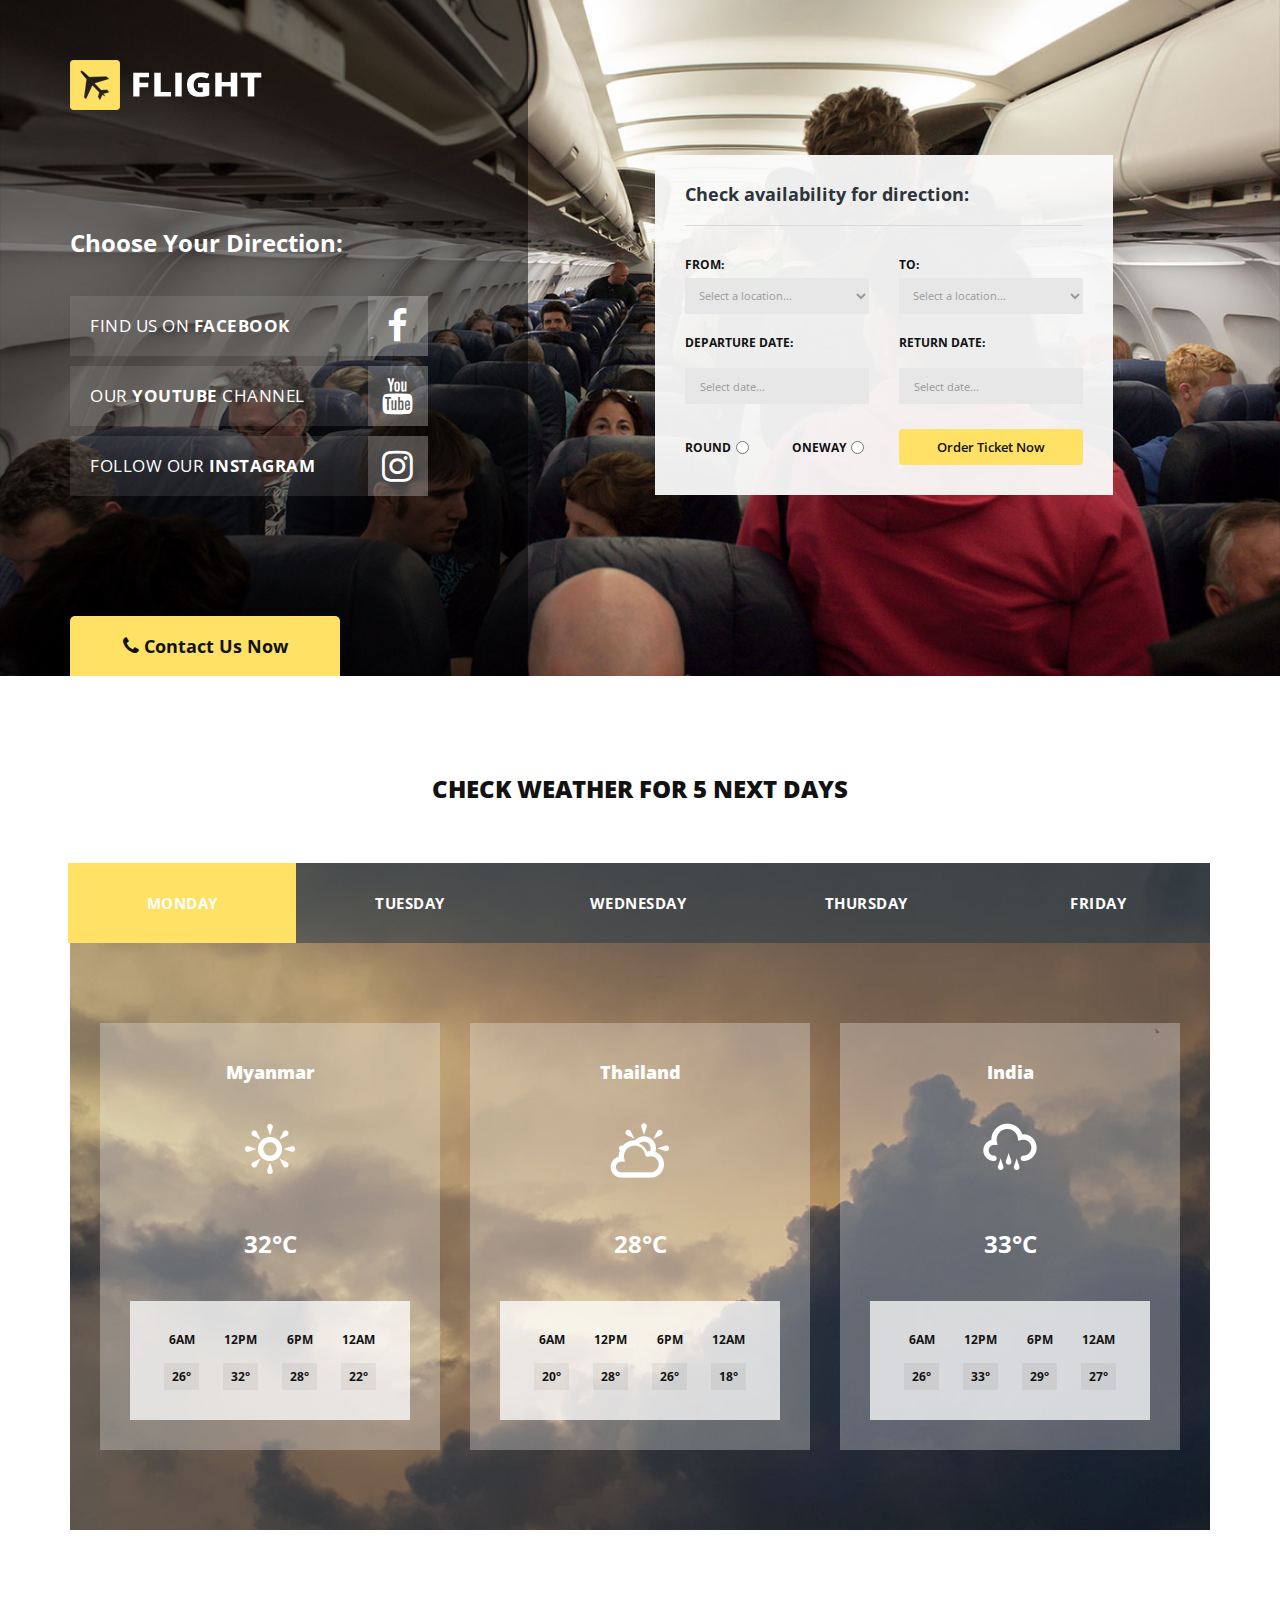
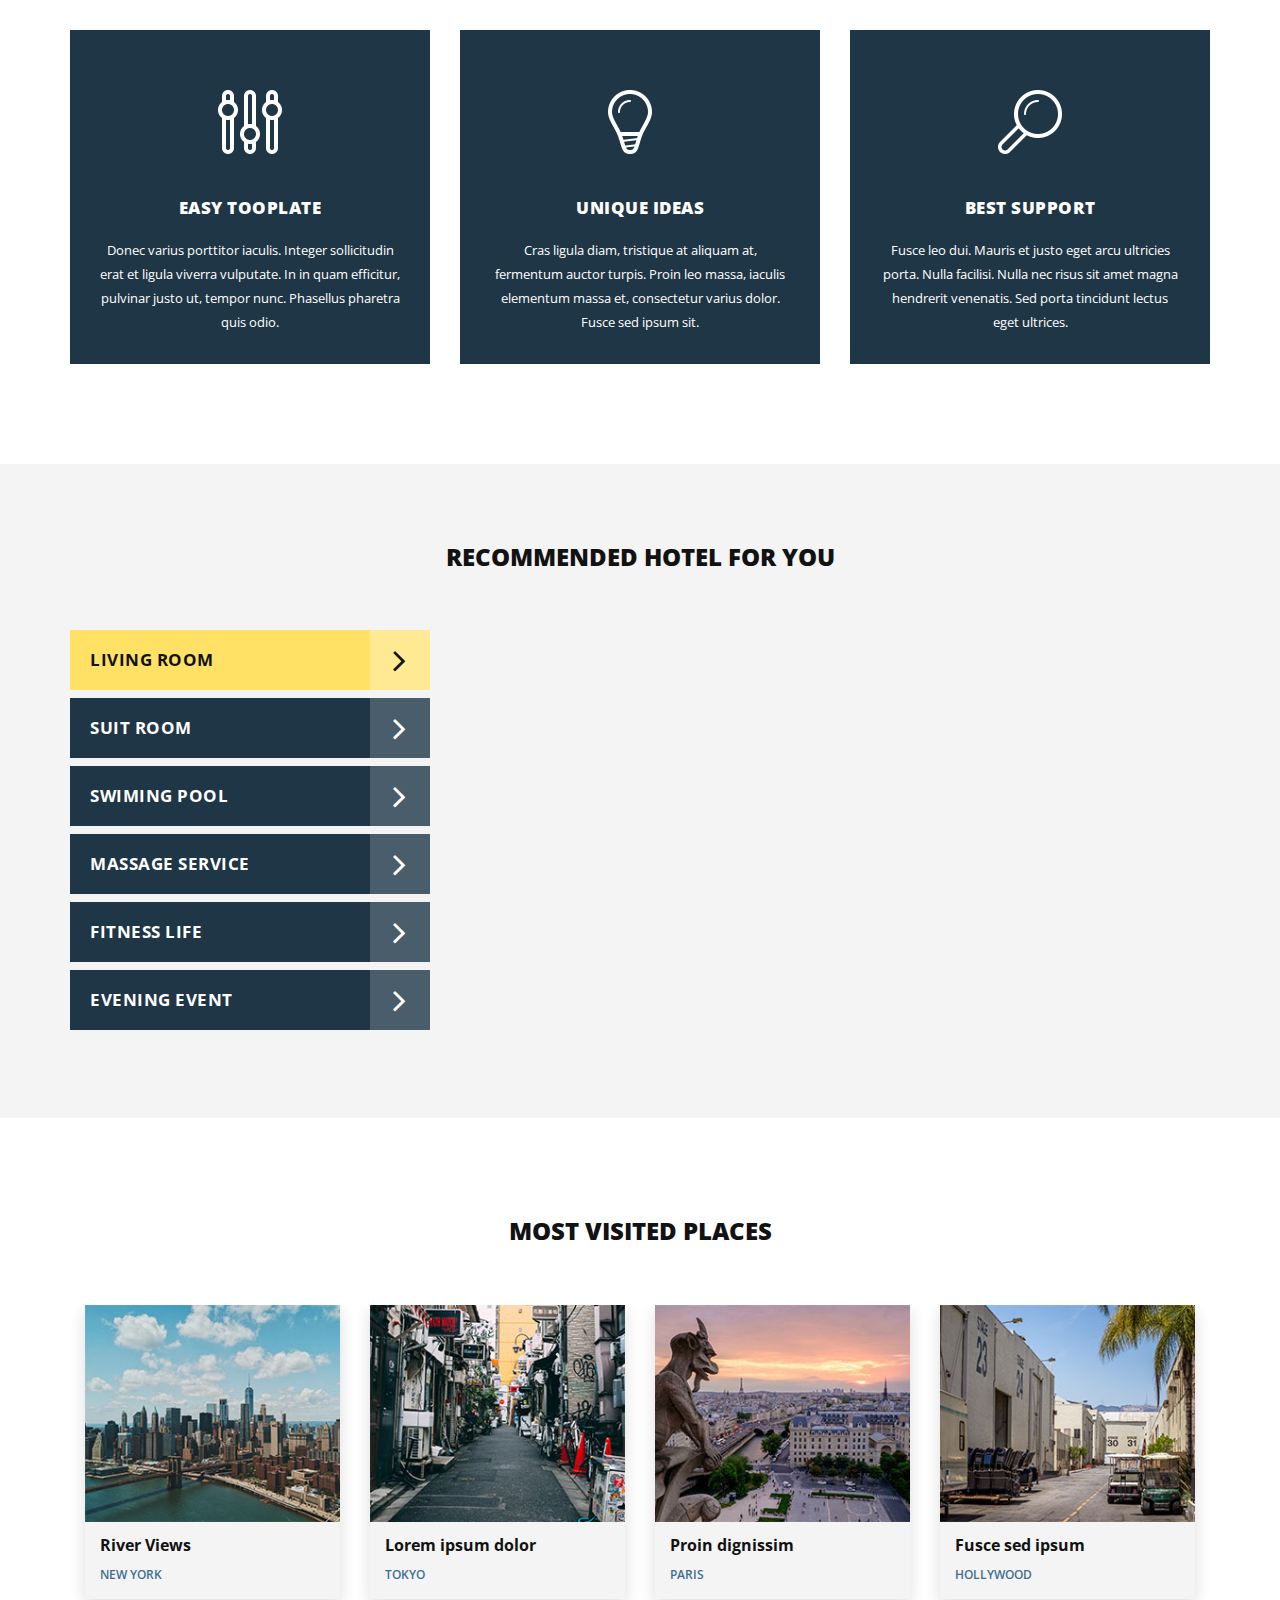
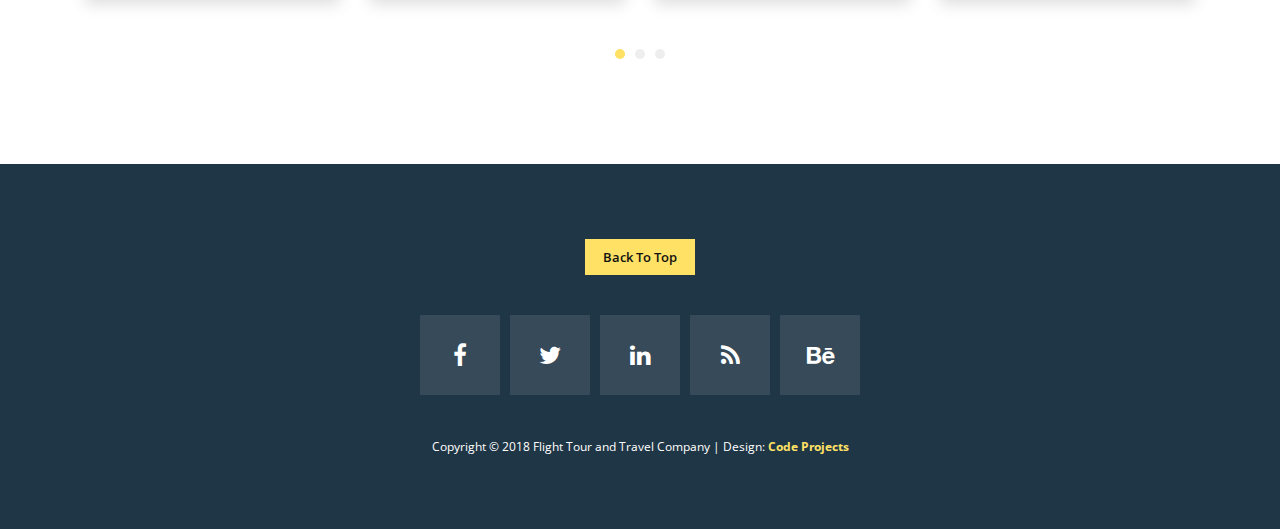
<file: flight/index.html>
<!DOCTYPE html>
<html>
    <head>
        <meta charset="utf-8">
        <meta http-equiv="X-UA-Compatible" content="IE=edge,chrome=1">
<!--

Template 2093 Flight

http://www.tooplate.com/view/2093-flight

-->
    	<title>Flight - Travel and Tour</title>
    
        <meta name="description" content="">
        <meta name="viewport" content="width=device-width, initial-scale=1">
        <link rel="apple-touch-icon" href="apple-touch-icon.png">

        <link rel="stylesheet" href="css/bootstrap.min.css">
        <link rel="stylesheet" href="css/bootstrap-theme.min.css">
        <link rel="stylesheet" href="css/fontAwesome.css">
        <link rel="stylesheet" href="css/hero-slider.css">
        <link rel="stylesheet" href="css/owl-carousel.css">
        <link rel="stylesheet" href="css/datepicker.css">
        <link rel="stylesheet" href="css/tooplate-style.css">

        <link href="https://fonts.googleapis.com/css?family=Open+Sans:300,400,600,700,800" rel="stylesheet">

        <script src="js/vendor/modernizr-2.8.3-respond-1.4.2.min.js"></script>
    </head>

<body>

    
    <section class="banner" id="top">
        <div class="container">
            <div class="row">
                <div class="col-md-5">
                    <div class="left-side">
                        <div class="logo">
                            <img src="img/logo.png" alt="Flight Template">
                        </div>
                        <div class="tabs-content">
                            <h4>Choose Your Direction:</h4>
                            <ul class="social-links">
                                <li><a href="http://facebook.com">Find us on <em>Facebook</em><i class="fa fa-facebook"></i></a></li>
                                <li><a href="http://youtube.com">Our <em>YouTube</em> Channel<i class="fa fa-youtube"></i></a></li>
                                <li><a href="http://instagram.com">Follow our <em>instagram</em><i class="fa fa-instagram"></i></a></li>
                            </ul>
                        </div>
                        <div class="page-direction-button">
                            <a href="contact.html"><i class="fa fa-phone"></i>Contact Us Now</a>
                        </div>
                    </div>
                </div>
                <div class="col-md-5 col-md-offset-1">
                    <section id="first-tab-group" class="tabgroup">
                        <div id="tab1">
                            <div class="submit-form">
                                <h4>Check availability for <em>direction</em>:</h4>
                                <form id="form-submit" action="" method="get">
                                    <div class="row">
                                        <div class="col-md-6">
                                            <fieldset>
                                                <label for="from">From:</label>
                                                <select required name='from' onchange='this.form.()'>
                                                    <option value="">Select a location...</option>
                                                    <option value="Cambodia">Cambodia</option>
                                                    <option value="Hong Kong">Hong Kong</option>
                                                    <option value="India">India</option>
                                                    <option value="Japan">Japan</option>
                                                    <option value="Korea">Korea</option>
                                                    <option value="Laos">Laos</option>
                                                    <option value="Myanmar">Myanmar</option>
                                                    <option value="Singapore">Singapore</option>
                                                    <option value="Thailand">Thailand</option>
                                                    <option value="Vietnam">Vietnam</option>
                                                </select>
                                            </fieldset>
                                        </div>
                                        <div class="col-md-6">
                                            <fieldset>
                                                <label for="to">To:</label>
                                                <select required name='to' onchange='this.form.()'>
                                                    <option value="">Select a location...</option>
                                                    <option value="Cambodia">Cambodia</option>
                                                    <option value="Hong Kong">Hong Kong</option>
                                                    <option value="India">India</option>
                                                    <option value="Japan">Japan</option>
                                                    <option value="Korea">Korea</option>
                                                    <option value="Laos">Laos</option>
                                                    <option value="Myanmar">Myanmar</option>
                                                    <option value="Singapore">Singapore</option>
                                                    <option value="Thailand">Thailand</option>
                                                    <option value="Vietnam">Vietnam</option>
                                                </select>
                                            </fieldset>
                                        </div>
                                        <div class="col-md-6">
                                            <fieldset>
                                                <label for="departure">Departure date:</label>
                                                <input name="deparure" type="text" class="form-control date" id="deparure" placeholder="Select date..." required="" onchange='this.form.()'>
                                            </fieldset>
                                        </div>
                                        <div class="col-md-6">
                                            <fieldset>
                                                <label for="return">Return date:</label>
                                                <input name="return" type="text" class="form-control date" id="return" placeholder="Select date..." required="" onchange='this.form.()'>
                                            </fieldset>
                                        </div>
                                        <div class="col-md-6">
                                            <div class="radio-select">
                                                <div class="row">
                                                    <div class="col-md-6 col-sm-6 col-xs-6">
                                                        <label for="round">Round</label>
                                                        <input type="radio" name="trip" id="round" value="round" required="required"onchange='this.form.()'>
                                                    </div>
                                                    <div class="col-md-6 col-sm-6 col-xs-6">
                                                        <label for="oneway">Oneway</label>
                                                        <input type="radio" name="trip" id="oneway" value="one-way" required="required"onchange='this.form.()'>
                                                    </div>
                                                </div>
                                            </div>
                                        </div>
                                        <div class="col-md-6">
                                            <fieldset>
                                                <button type="submit" id="form-submit" class="btn">Order Ticket Now</button>
                                            </fieldset>
                                        </div>
                                    </div>
                                </form>
                            </div>
                        </div>
                    </section>
                </div>
            </div>
        </div>
    </section>



    <div class="tabs-content" id="weather">
        <div class="container">
            <div class="row">
                <div class="col-md-12">
                    <div class="section-heading">
                        <h2>Check Weather For 5 NEXT Days</h2>
                    </div>
                </div>
                <div class="wrapper">
                    <div class="col-md-12">
                        <div class="weather-content">
                            <div class="row">
                                <div class="col-md-12">
                                    <ul class="tabs clearfix" data-tabgroup="second-tab-group">
                                        <li><a href="#monday" class="active">Monday</a></li>
                                        <li><a href="#tuesday">Tuesday</a></li>
                                        <li><a href="#wednesday">Wednesday</a></li>
                                        <li><a href="#thursday">Thursday</a></li>
                                        <li><a href="#friday">Friday</a></li>
                                    </ul>    
                                </div>
                                <div class="col-md-12">
                                    <section id="second-tab-group" class="weathergroup">
                                        <div id="monday">
                                            <div class="row">
                                                <div class="col-md-4">
                                                    <div class="weather-item">
                                                        <h6>Myanmar</h6>
                                                        <div class="weather-icon">
                                                            <img src="img/weather-icon-03.png" alt="">
                                                        </div>
                                                        <span>32&deg;C</span>
                                                        <ul class="time-weather">
                                                            <li>6AM <span>26&deg;</span></li>
                                                            <li>12PM <span>32&deg;</span></li>
                                                            <li>6PM <span>28&deg;</span></li>
                                                            <li>12AM <span>22&deg;</span></li>
                                                        </ul>
                                                    </div>
                                                </div>
                                                <div class="col-md-4">
                                                    <div class="weather-item">
                                                        <h6>Thailand</h6>
                                                        <div class="weather-icon">
                                                            <img src="img/weather-icon-02.png" alt="">
                                                        </div>
                                                        <span>28&deg;C</span>
                                                        <ul class="time-weather">
                                                            <li>6AM <span>20&deg;</span></li>
                                                            <li>12PM <span>28&deg;</span></li>
                                                            <li>6PM <span>26&deg;</span></li>
                                                            <li>12AM <span>18&deg;</span></li>
                                                        </ul>
                                                    </div>
                                                </div>
                                                <div class="col-md-4">
                                                    <div class="weather-item">
                                                        <h6>India</h6>
                                                        <div class="weather-icon">
                                                            <img src="img/weather-icon-01.png" alt="">
                                                        </div>
                                                        <span>33&deg;C</span>
                                                        <ul class="time-weather">
                                                            <li>6AM <span>26&deg;</span></li>
                                                            <li>12PM <span>33&deg;</span></li>
                                                            <li>6PM <span>29&deg;</span></li>
                                                            <li>12AM <span>27&deg;</span></li>
                                                        </ul>
                                                    </div>
                                                </div>
                                            </div>
                                        </div>
                                        <div id="tuesday">
                                            <div class="row">
                                                <div class="col-md-4">
                                                    <div class="weather-item">
                                                        <h6>Myanmar</h6>
                                                        <div class="weather-icon">
                                                            <img src="img/weather-icon-02.png" alt="">
                                                        </div>
                                                        <span>28&deg;C</span>
                                                        <ul class="time-weather">
                                                            <li>6AM <span>18&deg;</span></li>
                                                            <li>12PM <span>27&deg;</span></li>
                                                            <li>6PM <span>25&deg;</span></li>
                                                            <li>12AM <span>17&deg;</span></li>
                                                        </ul>
                                                    </div>
                                                </div>
                                                <div class="col-md-4">
                                                    <div class="weather-item">
                                                        <h6>Thailand</h6>
                                                        <div class="weather-icon">
                                                            <img src="img/weather-icon-03.png" alt="">
                                                        </div>
                                                        <span>31&deg;C</span>
                                                        <ul class="time-weather">
                                                            <li>6AM <span>19&deg;</span></li>
                                                            <li>12PM <span>28&deg;</span></li>
                                                            <li>6PM <span>22&deg;</span></li>
                                                            <li>12AM <span>18&deg;</span></li>
                                                        </ul>
                                                    </div>
                                                </div>
                                                <div class="col-md-4">
                                                    <div class="weather-item">
                                                        <h6>India</h6>
                                                        <div class="weather-icon">
                                                            <img src="img/weather-icon-01.png" alt="">
                                                        </div>
                                                        <span>26&deg;C</span>
                                                        <ul class="time-weather">
                                                            <li>6AM <span>19&deg;</span></li>
                                                            <li>12PM <span>26&deg;</span></li>
                                                            <li>6PM <span>22&deg;</span></li>
                                                            <li>12AM <span>20&deg;</span></li>
                                                        </ul>
                                                    </div>
                                                </div>
                                            </div>
                                        </div>
                                        <div id="wednesday">
                                            <div class="row">
                                                <div class="col-md-4">
                                                    <div class="weather-item">
                                                        <h6>Myanmar</h6>
                                                        <div class="weather-icon">
                                                            <img src="img/weather-icon-03.png" alt="">
                                                        </div>
                                                        <span>31&deg;C</span>
                                                        <ul class="time-weather">
                                                            <li>6AM <span>19&deg;</span></li>
                                                            <li>12PM <span>28&deg;</span></li>
                                                            <li>6PM <span>22&deg;</span></li>
                                                            <li>12AM <span>18&deg;</span></li>
                                                        </ul>
                                                    </div>
                                                </div>
                                                <div class="col-md-4">
                                                    <div class="weather-item">
                                                        <h6>Thailand</h6>
                                                        <div class="weather-icon">
                                                            <img src="img/weather-icon-01.png" alt="">
                                                        </div>
                                                        <span>34&deg;C</span>
                                                        <ul class="time-weather">
                                                            <li>6AM <span>28&deg;</span></li>
                                                            <li>12PM <span>34&deg;</span></li>
                                                            <li>6PM <span>30&deg;</span></li>
                                                            <li>12AM <span>29&deg;</span></li>
                                                        </ul>
                                                    </div>
                                                </div>
                                                <div class="col-md-4">
                                                    <div class="weather-item">
                                                        <h6>India</h6>
                                                        <div class="weather-icon">
                                                            <img src="img/weather-icon-02.png" alt="">
                                                        </div>
                                                        <span>28&deg;C</span>
                                                        <ul class="time-weather">
                                                            <li>6AM <span>18&deg;</span></li>
                                                            <li>12PM <span>27&deg;</span></li>
                                                            <li>6PM <span>25&deg;</span></li>
                                                            <li>12AM <span>17&deg;</span></li>
                                                        </ul>
                                                    </div>
                                                </div>
                                            </div>
                                        </div>
                                        <div id="thursday">
                                            <div class="row">
                                                <div class="col-md-4">
                                                    <div class="weather-item">
                                                        <h6>Myanmar</h6>
                                                        <div class="weather-icon">
                                                            <img src="img/weather-icon-01.png" alt="">
                                                        </div>
                                                        <span>27&deg;C</span>
                                                        <ul class="time-weather">
                                                            <li>6AM <span>21&deg;</span></li>
                                                            <li>12PM <span>27&deg;</span></li>
                                                            <li>6PM <span>22&deg;</span></li>
                                                            <li>12AM <span>18&deg;</span></li>
                                                        </ul>
                                                    </div>
                                                </div>
                                                <div class="col-md-4">
                                                    <div class="weather-item">
                                                        <h6>Thailand</h6>
                                                        <div class="weather-icon">
                                                            <img src="img/weather-icon-02.png" alt="">
                                                        </div>
                                                        <span>28&deg;C</span>
                                                        <ul class="time-weather">
                                                            <li>6AM <span>18&deg;</span></li>
                                                            <li>12PM <span>27&deg;</span></li>
                                                            <li>6PM <span>25&deg;</span></li>
                                                            <li>12AM <span>17&deg;</span></li>
                                                        </ul>
                                                    </div>
                                                </div>
                                                <div class="col-md-4">
                                                    <div class="weather-item">
                                                        <h6>India</h6>
                                                        <div class="weather-icon">
                                                            <img src="img/weather-icon-03.png" alt="">
                                                        </div>
                                                        <span>31&deg;C</span>
                                                        <ul class="time-weather">
                                                            <li>6AM <span>19&deg;</span></li>
                                                            <li>12PM <span>28&deg;</span></li>
                                                            <li>6PM <span>22&deg;</span></li>
                                                            <li>12AM <span>18&deg;</span></li>
                                                        </ul>
                                                    </div>
                                                </div>
                                            </div>
                                        </div>
                                        <div id="friday">
                                            <div class="row">
                                                <div class="col-md-4">
                                                    <div class="weather-item">
                                                        <h6>Myanmar</h6>
                                                        <div class="weather-icon">
                                                            <img src="img/weather-icon-03.png" alt="">
                                                        </div>
                                                        <span>33&deg;C</span>
                                                        <ul class="time-weather">
                                                            <li>6AM <span>28&deg;</span></li>
                                                            <li>12PM <span>33&deg;</span></li>
                                                            <li>6PM <span>29&deg;</span></li>
                                                            <li>12AM <span>27&deg;</span></li>
                                                        </ul>
                                                    </div>
                                                </div>
                                                <div class="col-md-4">
                                                    <div class="weather-item">
                                                        <h6>Thailand</h6>
                                                        <div class="weather-icon">
                                                            <img src="img/weather-icon-02.png" alt="">
                                                        </div>
                                                        <span>31&deg;C</span>
                                                        <ul class="time-weather">
                                                            <li>6AM <span>24&deg;</span></li>
                                                            <li>12PM <span>31&deg;</span></li>
                                                            <li>6PM <span>26&deg;</span></li>
                                                            <li>12AM <span>23&deg;</span></li>
                                                        </ul>
                                                    </div>
                                                </div>
                                                <div class="col-md-4">
                                                    <div class="weather-item">
                                                        <h6>India</h6>
                                                        <div class="weather-icon">
                                                            <img src="img/weather-icon-01.png" alt="">
                                                        </div>
                                                        <span>28&deg;C</span>
                                                        <ul class="time-weather">
                                                            <li>6AM <span>24&deg;</span></li>
                                                            <li>12PM <span>28&deg;</span></li>
                                                            <li>6PM <span>26&deg;</span></li>
                                                            <li>12AM <span>22&deg;</span></li>
                                                        </ul>
                                                    </div>
                                                </div>
                                            </div>
                                        </div>
                                    </section>
                                </div>
                            </div>
                        </div>
                    </div>
                </div>
            </div>
        </div>
    </div>


    <section class="services">
        <div class="container">
            <div class="row">
                <div class="col-md-4">
                    <div class="service-item first-service">
                        <div class="service-icon"></div>
                        <h4>Easy Tooplate</h4>
                        <p>Donec varius porttitor iaculis. Integer sollicitudin erat et ligula viverra vulputate. In in quam efficitur, pulvinar justo ut, tempor nunc. Phasellus pharetra quis odio.</p>
                        </a>
                    </div>
                </div>
                <div class="col-md-4">
                    <div class="service-item second-service">
                        <div class="service-icon"></div>
                        <h4>Unique Ideas</h4>
                        <p>Cras ligula diam, tristique at aliquam at, fermentum auctor turpis. Proin leo massa, iaculis elementum massa et, consectetur varius dolor. Fusce sed ipsum sit.</p>
                        </a>
                    </div>
                </div>
                <div class="col-md-4">
                    <div class="service-item third-service">
                        <div class="service-icon"></div>
                        <h4>Best Support</h4>
                        <p>Fusce leo dui. Mauris et justo eget arcu ultricies porta. Nulla facilisi. Nulla nec risus sit amet magna hendrerit venenatis. Sed porta tincidunt lectus eget ultrices.</p>
                        </a>
                    </div>
                </div>
            </div>
        </div>
    </section>


    
    <div class="tabs-content" id="recommended-hotel">
        <div class="container">
            <div class="row">
                <div class="col-md-12">
                    <div class="section-heading">
                        <h2>Recommended Hotel For You</h2>
                    </div>
                </div>
                <div class="wrapper">
                    <div class="col-md-4">
                            <ul class="tabs clearfix" data-tabgroup="third-tab-group">
                                <li><a href="#livingroom" class="active">Living Room <i class="fa fa-angle-right"></i></a></li>
                                <li><a href="#suitroom">Suit Room <i class="fa fa-angle-right"></i></a></li>
                                <li><a href="#swimingpool">Swiming Pool <i class="fa fa-angle-right"></i></a></li>
                                <li><a href="#massage">Massage Service <i class="fa fa-angle-right"></i></a></li>
                                <li><a href="#fitness">Fitness Life <i class="fa fa-angle-right"></i></a></li>
                                <li><a href="#event">Evening Event <i class="fa fa-angle-right"></i></a></li>
                            </ul>
                        </div>
                    </div>
                    <div class="col-md-8">
                        <section id="third-tab-group" class="recommendedgroup">
                            <div id="livingroom">
                                <div class="text-content">
                                    <iframe width="100%" height="400px" src="https://www.youtube.com/embed/rMxTreSFMgE">
                                    </iframe>
                                </div>
                            </div>
                            <div id="suitroom">
                                <div class="row">
                                    <div class="col-md-12">
                                        <div id="owl-suiteroom" class="owl-carousel owl-theme">
                                            <div class="item">
                                                <div class="suiteroom-item">
                                                    <img src="img/suite-02.jpg" alt="">
                                                    <div class="text-content">
                                                        <h4>Clean And Relaxing Room</h4>
                                                        <span>Aurora Resort</span>
                                                    </div>
                                                </div>
                                            </div>
                                            <div class="item">
                                                <div class="suiteroom-item">
                                                    <img src="img/suite-01.jpg" alt="">
                                                    <div class="text-content">
                                                        <h4>Special Suite Room TV</h4>
                                                        <span>Khao Yai Hotel</span>
                                                    </div>
                                                </div>
                                            </div>
                                            <div class="item">
                                                <div class="suiteroom-item">
                                                    <img src="img/suite-03.jpg" alt="">
                                                    <div class="text-content">
                                                        <h4>The Best Sitting</h4>
                                                        <span>Hotel Grand</span>
                                                    </div>
                                                </div>
                                            </div>
                                        </div>
                                    </div>
                                </div>
                            </div>
                            <div id="swimingpool">
                                <img src="img/swiming-pool.jpg" alt="">
                                <div class="row">
                                    <div class="col-md-12">
                                        <div class="text-content">
                                            <h4>Lovely View Swiming Pool For Special Guests</h4>
                                            <span>Victoria Resort and Spa</span>
                                        </div>
                                    </div>
                                </div>
                            </div>
                            <div id="massage">
                                <img src="img/massage-service.jpg" alt="">
                                <div class="row">
                                    <div class="col-md-12">
                                        <div class="text-content">
                                            <h4>Perfect Place For Relaxation</h4>
                                            <span>Napali Beach</span>
                                        </div>
                                    </div>
                                </div>
                            </div>
                            <div id="fitness">
                                <img src="img/fitness-service.jpg" alt="">
                                <div class="row">
                                    <div class="col-md-12">
                                        <div class="text-content">
                                            <h4>Insane Street Workout</h4>
                                            <span>Hua Hin Beach</span>
                                        </div>
                                    </div>
                                </div>
                            </div>
                            <div id="event">
                                <img src="img/evening-event.jpg" alt="">
                                <div class="row">
                                    <div class="col-md-12">
                                        <div class="text-content">
                                            <h4>Finest Winery Night</h4>
                                            <span>Queen Restaurant</span>
                                        </div>
                                    </div>
                                </div>
                            </div>
                        </section>
                    </div>
                </div>
            </div>
        </div>
    </div>




    <section id="most-visited">
        <div class="container">
            <div class="row">
                <div class="col-md-12">
                    <div class="section-heading">
                        <h2>Most Visited Places</h2>
                    </div>
                </div>
                <div class="col-md-12">
                    <div id="owl-mostvisited" class="owl-carousel owl-theme">
                        <div class="item col-md-12">
                            <div class="visited-item">
                                <img src="img/place-01.jpg" alt="">
                                <div class="text-content">
                                    <h4>River Views</h4>
                                    <span>New York</span>
                                </div>
                            </div>
                        </div>
                        <div class="item col-md-12">
                            <div class="visited-item">
                                <img src="img/place-02.jpg" alt="">
                                <div class="text-content">
                                    <h4>Lorem ipsum dolor</h4>
                                    <span>Tokyo</span>
                                </div>
                            </div>
                        </div>
                        <div class="item col-md-12">
                            <div class="visited-item">
                                <img src="img/place-03.jpg" alt="">
                                <div class="text-content">
                                    <h4>Proin dignissim</h4>
                                    <span>Paris</span>
                                </div>
                            </div>
                        </div>
                        <div class="item col-md-12">
                            <div class="visited-item">
                                <img src="img/place-04.jpg" alt="">
                                <div class="text-content">
                                    <h4>Fusce sed ipsum</h4>
                                    <span>Hollywood</span>
                                </div>
                            </div>
                        </div>
                        <div class="item col-md-12">
                            <div class="visited-item">
                                <img src="img/place-02.jpg" alt="">
                                <div class="text-content">
                                    <h4>Vivamus egestas</h4>
                                    <span>Tokyo</span>
                                </div>
                            </div>
                        </div>
                        <div class="item col-md-12">
                            <div class="visited-item">
                                <img src="img/place-01.jpg" alt="">
                                <div class="text-content">
                                    <h4>Aliquam elit metus</h4>
                                    <span>New York</span>
                                </div>
                            </div>
                        </div>
                        <div class="item col-md-12">
                            <div class="visited-item">
                                <img src="img/place-03.jpg" alt="">
                                <div class="text-content">
                                    <h4>Phasellus pharetra</h4>
                                    <span>Paris</span>
                                </div>
                            </div>
                        </div>
                        <div class="item col-md-12">
                            <div class="visited-item">
                                <img src="img/place-04.jpg" alt="">
                                <div class="text-content">
                                    <h4>In in quam efficitur</h4>
                                    <span>Hollywood</span>
                                </div>
                            </div>
                        </div>
                        <div class="item col-md-12">
                            <div class="visited-item">
                                <img src="img/place-01.jpg" alt="">
                                <div class="text-content">
                                    <h4>Sed faucibus odio</h4>
                                    <span>NEW YORK</span>
                                </div>
                            </div>
                        </div>
                        <div class="item col-md-12">
                            <div class="visited-item">
                                <img src="img/place-02.jpg" alt="">
                                <div class="text-content">
                                    <h4>Donec varius porttitor</h4>
                                    <span>Tokyo</span>
                                </div>
                            </div>
                        </div>
                    </div>
                </div>
            </div>
        </div>
    </section>



    <footer>
        <div class="container">
            <div class="row">
                <div class="col-md-12">
                    <div class="primary-button">
                        <a href="#" class="scroll-top">Back To Top</a>
                    </div>
                </div>
                <div class="col-md-12">
                    <ul class="social-icons">
                        <li><a href="https://www.facebook.com/tooplate"><i class="fa fa-facebook"></i></a></li>
                        <li><a href="#"><i class="fa fa-twitter"></i></a></li>
                        <li><a href="#"><i class="fa fa-linkedin"></i></a></li>
                        <li><a href="#"><i class="fa fa-rss"></i></a></li>
                        <li><a href="#"><i class="fa fa-behance"></i></a></li>
                    </ul>
                </div>
                <div class="col-md-12">
                    <p>Copyright &copy; 2018 Flight Tour and Travel Company
                
                | Design: <a href="http://www.code-projects.org" target="_parent"><em>Code Projects</em></a></p>
                </div>
            </div>
        </div>
    </footer>


    


    <script src="//ajax.googleapis.com/ajax/libs/jquery/1.11.2/jquery.min.js"></script>
    <script>window.jQuery || document.write('<script src="js/vendor/jquery-1.11.2.min.js"><\/script>')</script>

    <script src="js/vendor/bootstrap.min.js"></script>
    
    <script src="js/datepicker.js"></script>
    <script src="js/plugins.js"></script>
    <script src="js/main.js"></script>

    <script src="http://ajax.googleapis.com/ajax/libs/jquery/1.10.2/jquery.min.js" type="text/javascript"></script>
    <script type="text/javascript">
    $(document).ready(function() {

        

        // navigation click actions 
        $('.scroll-link').on('click', function(event){
            event.preventDefault();
            var sectionID = $(this).attr("data-id");
            scrollToID('#' + sectionID, 750);
        });
        // scroll to top action
        $('.scroll-top').on('click', function(event) {
            event.preventDefault();
            $('html, body').animate({scrollTop:0}, 'slow');         
        });
        // mobile nav toggle
        $('#nav-toggle').on('click', function (event) {
            event.preventDefault();
            $('#main-nav').toggleClass("open");
        });
    });
    // scroll function
    function scrollToID(id, speed){
        var offSet = 0;
        var targetOffset = $(id).offset().top - offSet;
        var mainNav = $('#main-nav');
        $('html,body').animate({scrollTop:targetOffset}, speed);
        if (mainNav.hasClass("open")) {
            mainNav.css("height", "1px").removeClass("in").addClass("collapse");
            mainNav.removeClass("open");
        }
    }
    if (typeof console === "undefined") {
        console = {
            log: function() { }
        };
    }
    </script>
</body>
</html>
</file>
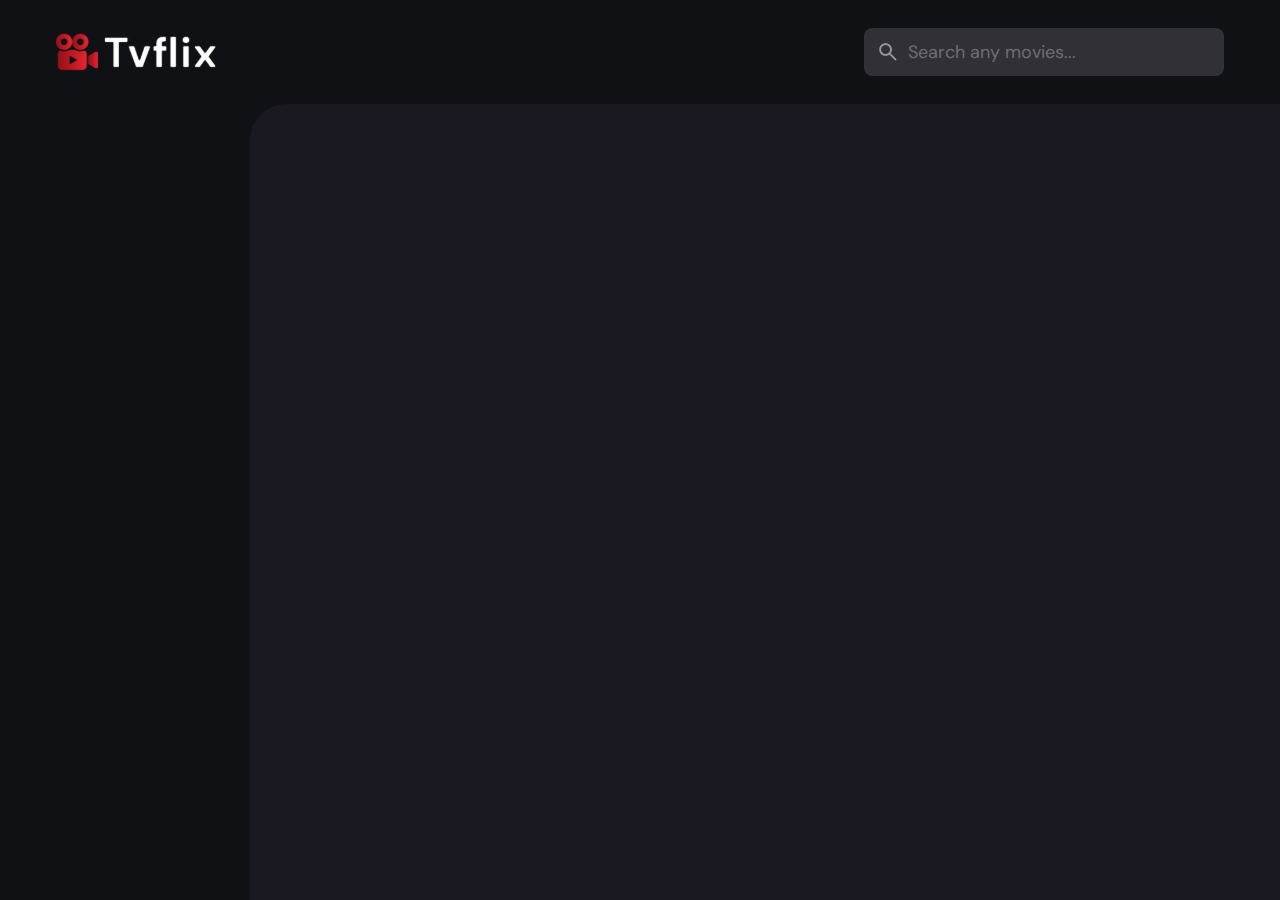
<file: Tvflix/index.html>
<!DOCTYPE html>
<html lang="en">

<head>
  <meta charset="UTF-8">
  <meta http-equiv="X-UA-Compatible" content="IE=edge">
  <meta name="viewport" content="width=device-width, initial-scale=1.0">

  <!-- 
    - primary meta tags
  -->
  <title>WebApi</title>
  <meta name="title" content="Tvflix">
  <meta name="description" content="Tvflix is a popular movie app made by codewithsadee.">

  <!-- 
    - favicon
  -->
  <link rel="shortcut icon" href="./favicon.svg" type="image/svg+xml">

  <!-- 
    - google font link
  -->
  <link rel="preconnect" href="https://fonts.googleapis.com">
  <link rel="preconnect" href="https://fonts.gstatic.com" crossorigin>
  <link href="https://fonts.googleapis.com/css2?family=DM+Sans:wght@400;700&display=swap" rel="stylesheet">

  <!-- 
    - custom css link
  -->
  <link rel="stylesheet" href="./assets/css/style.css">

  <!-- 
    - custom js link
  -->
  <script src="./assets/js/global.js" defer></script>
  <script src="./assets/js/index.js" type="module"></script>

</head>

<body>

  <!-- 
    - #HEADER
  -->

  <header class="header">

    <a href="./index.html" class="logo">
      <img src="./assets/images/logo.svg" width="140" height="32" alt="Tvflix home">
    </a>

    <div class="search-box" search-box>
      <div class="search-wrapper" search-wrapper>
        <input type="text" name="search" aria-label="search movies" placeholder="Search any movies..."
          class="search-field" autocomplete="off" search-field>

        <img src="./assets/images/search.png" width="24" height="24" alt="search" class="leading-icon">
      </div>

      <button class="search-btn" search-toggler>
        <img src="./assets/images/close.png" width="24" height="24" alt="close search box">
      </button>
    </div>

    <button class="search-btn" search-toggler menu-close>
      <img src="./assets/images/search.png" width="24" height="24" alt="open search box">
    </button>

    <button class="menu-btn" menu-btn menu-toggler>
      <img src="./assets/images/menu.png" width="24" height="24" alt="open menu" class="menu">
      <img src="./assets/images/menu-close.png" width="24" height="24" alt="close menu" class="close">
    </button>

  </header>




  <main>
    <!-- 
      - #SIDEBAR
    -->

    <nav class="sidebar" sidebar></nav>
    <div class="overlay" overlay menu-toggler></div>





    <article class="container" page-content></article>
  </main>

</body>

</html>
</file>
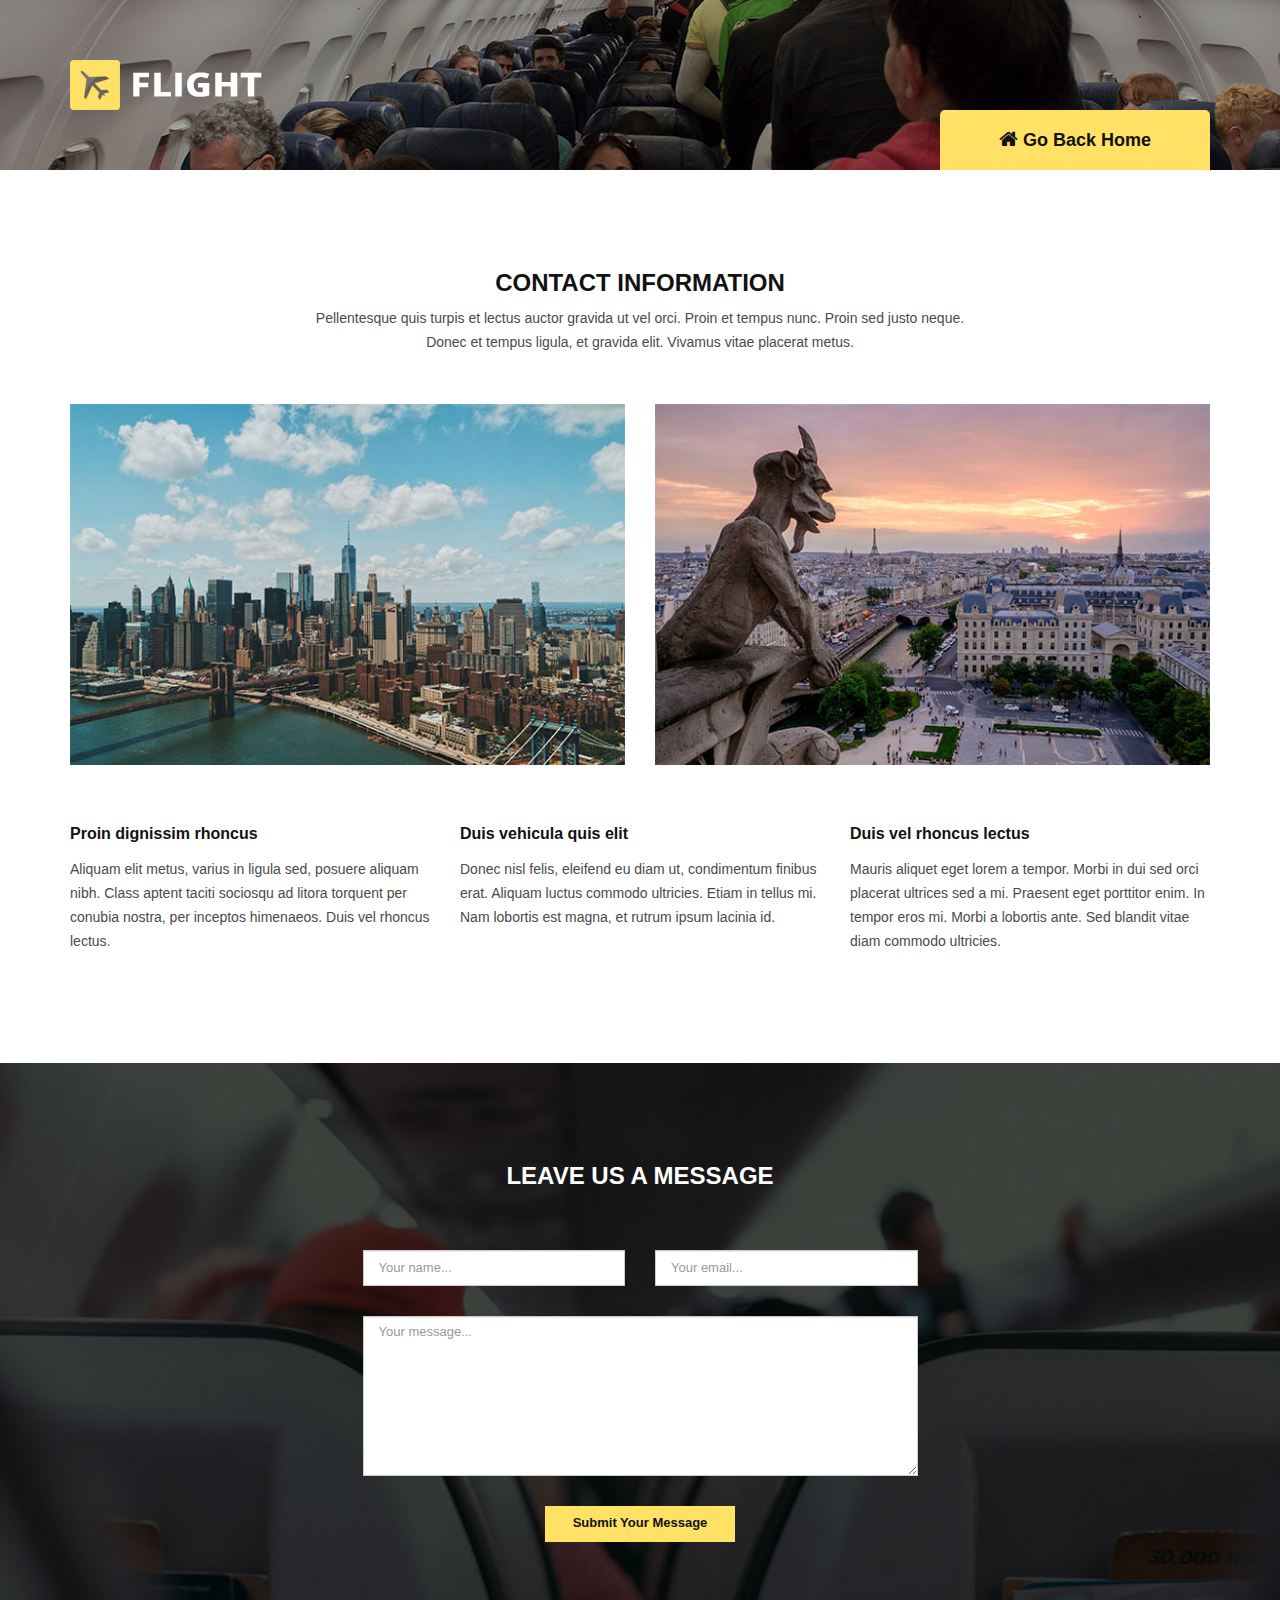
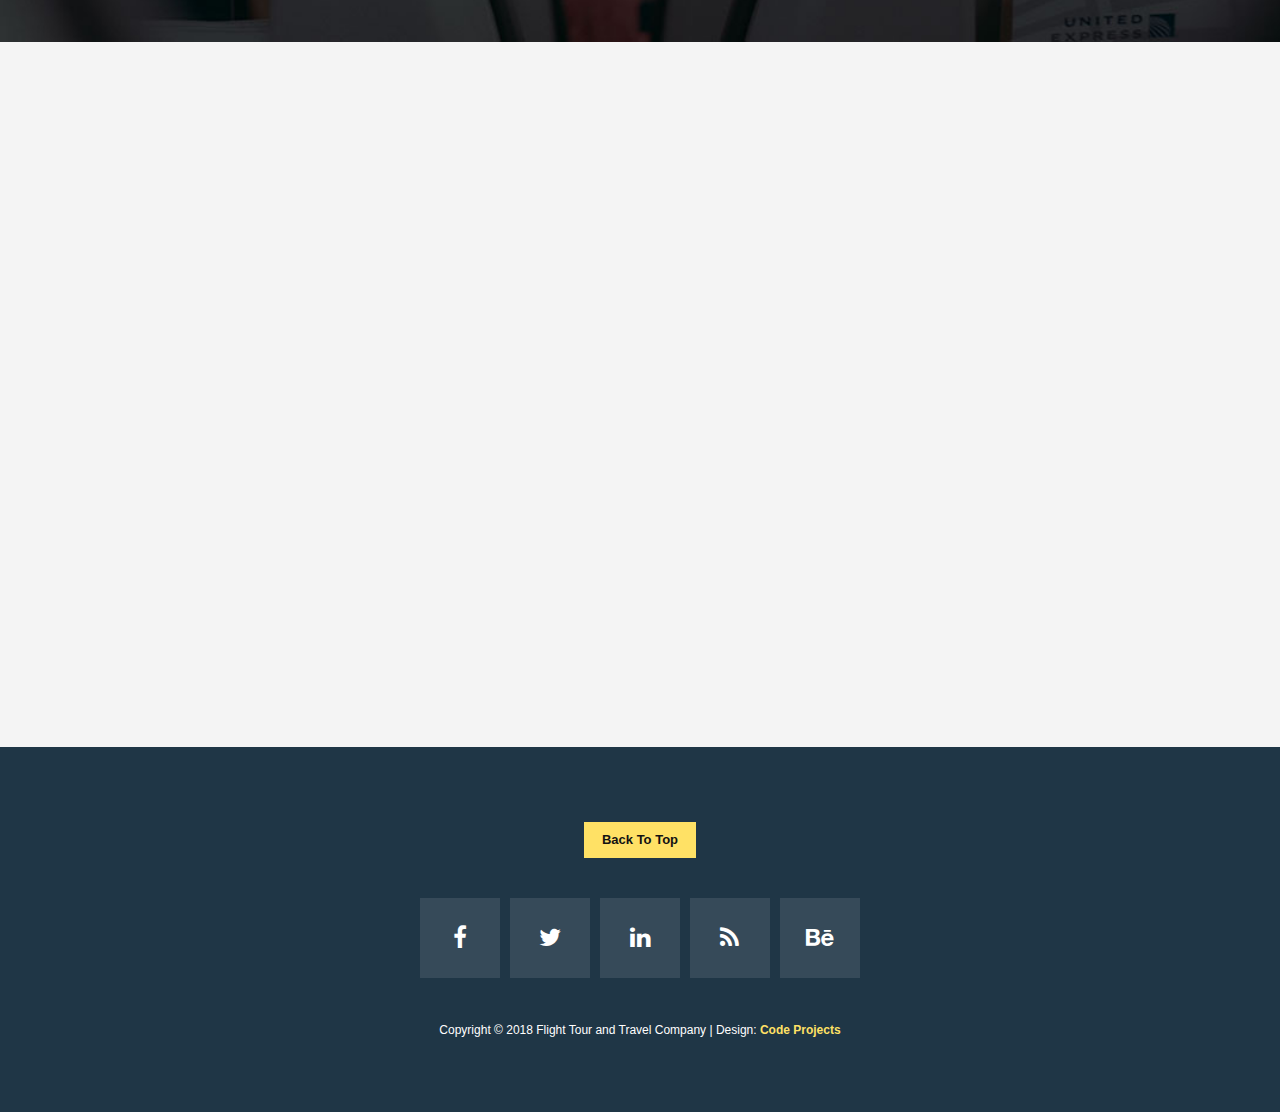
<file: flight/contact.html>
<!DOCTYPE html>
<html>
    <head>
        <meta charset="utf-8">
        <meta http-equiv="X-UA-Compatible" content="IE=edge,chrome=1">
<!--

Template 2093 Flight

http://www.tooplate.com/view/2093-flight

-->
    	<title>Flight - Contact Page</title>
        <meta name="description" content="">
        <meta name="viewport" content="width=device-width, initial-scale=1">
        <link rel="apple-touch-icon" href="apple-touch-icon.png">

        <link rel="stylesheet" href="css/bootstrap.min.css">
        <link rel="stylesheet" href="css/bootstrap-theme.min.css">
        <link rel="stylesheet" href="css/fontAwesome.css">
        <link rel="stylesheet" href="css/hero-slider.css">
        <link rel="stylesheet" href="css/owl-carousel.css">
        <link rel="stylesheet" href="css/tooplate-style.css">

        <link href="https://fonts.googleapis.com/css?family=Spectral:200,200i,300,300i,400,400i,500,500i,600,600i,700,700i,800,800i" rel="stylesheet">
        <link href="https://fonts.googleapis.com/css?family=Roboto:100,300,400,500,700,900" rel="stylesheet">

        <script src="js/vendor/modernizr-2.8.3-respond-1.4.2.min.js"></script>
    </head>

<body>


    <section class="page-heading" id="top">
        <div class="container">
            <div class="row">
                <div class="col-md-6">
                    <div class="logo">
                        <img src="img/logo.png" alt="Flight Template">
                    </div>
                </div>
                <div class="col-md-6">
                    <div class="page-direction-button">
                        <a href="index.html"><i class="fa fa-home"></i>Go Back Home</a>
                    </div>
                </div>
            </div>
        </div>
    </section>



    <section class="contact-us">
        <div class="container">
            <div class="row">
                <div class="col-md-12">
                    <div class="section-heading">
                        <h2>Contact Information</h2>
                        <p> Pellentesque quis turpis et lectus auctor gravida ut vel orci. Proin et tempus nunc. Proin sed justo neque. Donec et tempus ligula, et gravida elit. Vivamus vitae placerat metus.</p>
                    </div>
                </div>
                <div class="col-md-6">
                    <img src="img/contact-01.jpg" alt="">
                </div>
                <div class="col-md-6">
                    <img src="img/contact-02.jpg" alt="">
                </div>
                <div class="col-md-4">
                    <h6>Proin dignissim rhoncus</h6>
                    <p>Aliquam elit metus, varius in ligula sed, posuere aliquam nibh. Class aptent taciti sociosqu ad litora torquent per conubia nostra, per inceptos himenaeos. Duis vel rhoncus lectus.</p>
                </div>
                <div class="col-md-4">
                    <h6>Duis vehicula quis elit</h6>
                    <p>Donec nisl felis, eleifend eu diam ut, condimentum finibus erat. Aliquam luctus commodo ultricies. Etiam in tellus mi. Nam lobortis est magna, et rutrum ipsum lacinia id.</p>
                </div>
                <div class="col-md-4">
                    <h6>Duis vel rhoncus lectus</h6>
                    <p>Mauris aliquet eget lorem a tempor. Morbi in dui sed orci placerat ultrices sed a mi. Praesent eget porttitor enim. In tempor eros mi. Morbi a lobortis ante. Sed blandit vitae diam commodo ultricies.</p>
                </div>
            </div>
        </div>
    </section>



    <section class="contact-form">
        <div class="container">
            <div class="row">
                <div class="col-md-12">
                    <div class="section-heading">
                        <h2>Leave us a message</h2>
                    </div>
                </div>
                <div class="col-md-6 col-md-offset-3">
                    <form id="contact" action="#" method="post">
                        <div class="row">
                            <div class="col-md-6">
                                <fieldset>
                                    <input name="name" type="text" class="form-control" id="name" placeholder="Your name..." required="">
                                </fieldset>
                            </div>
                            <div class="col-md-6">
                                <fieldset>
                                    <input name="email" type="text" class="form-control" id="email" placeholder="Your email..." required="">
                                </fieldset>
                            </div>
                            <div class="col-md-12">
                                <fieldset>
                                    <textarea name="message" rows="6" class="form-control" id="message" placeholder="Your message..." required=""></textarea>
                                </fieldset>
                            </div>
                            <div class="col-md-12">
                                <fieldset>
                                    <button type="submit" id="form-submit" class="btn">Submit Your Message</button>
                                </fieldset>
                            </div>
                        </div>
                    </form>
                </div>
            </div>
        </div>
    </section>



    <section class="map">
        <div class="container">
            <div class="row">
                <div class="col-md-12">
                    <div id="map">
        <!-- How to change your own map point
            1. Go to Google Maps
            2. Click on your location point
            3. Click "Share" and choose "Embed map" tab
            4. Copy only URL and paste it within the src="" field below
        -->
                        <iframe src="https://www.google.com/maps/embed?pb=!1m18!1m12!1m3!1d7895.485196115994!2d103.85995441789784!3d1.2880401763270322!2m3!1f0!2f0!3f0!3m2!1i1024!2i768!4f13.1!3m3!1m2!1s0x0%3A0x7fb4e58ad9cd826e!2sSingapore+Flyer!5e0!3m2!1sen!2sth!4v1505825620371" width="100%" height="500" frameborder="0" style="border:0" allowfullscreen></iframe>
                    </div>
                </div>
            </div>
        </div>
    </section>



    <footer>
        <div class="container">
            <div class="row">
                <div class="col-md-12">
                    <div class="primary-button">
                        <a href="#" class="scroll-top">Back To Top</a>
                    </div>
                </div>
                <div class="col-md-12">
                    <ul class="social-icons">
                        <li><a href="https://www.facebook.com/tooplate"><i class="fa fa-facebook"></i></a></li>
                        <li><a href="#"><i class="fa fa-twitter"></i></a></li>
                        <li><a href="#"><i class="fa fa-linkedin"></i></a></li>
                        <li><a href="#"><i class="fa fa-rss"></i></a></li>
                        <li><a href="#"><i class="fa fa-behance"></i></a></li>
                    </ul>
                </div>
                <div class="col-md-12">
                    <p>Copyright &copy; 2018 Flight Tour and Travel Company
                
                | Design: <a href="http://www.code-projects.org" target="_parent"><em>Code Projects</em></a></p>
                </div>
            </div>
        </div>
    </footer>


    


    <script src="//ajax.googleapis.com/ajax/libs/jquery/1.11.2/jquery.min.js"></script>
    <script>window.jQuery || document.write('<script src="js/vendor/jquery-1.11.2.min.js"><\/script>')</script>

    <script src="js/vendor/bootstrap.min.js"></script>

    <script src="js/plugins.js"></script>
    <script src="js/main.js"></script>

    <script src="http://ajax.googleapis.com/ajax/libs/jquery/1.10.2/jquery.min.js" type="text/javascript"></script>
    <script type="text/javascript">
    $(document).ready(function() {
        // navigation click actions 
        $('.scroll-link').on('click', function(event){
            event.preventDefault();
            var sectionID = $(this).attr("data-id");
            scrollToID('#' + sectionID, 750);
        });
        // scroll to top action
        $('.scroll-top').on('click', function(event) {
            event.preventDefault();
            $('html, body').animate({scrollTop:0}, 'slow');         
        });
        // mobile nav toggle
        $('#nav-toggle').on('click', function (event) {
            event.preventDefault();
            $('#main-nav').toggleClass("open");
        });
    });
    // scroll function
    function scrollToID(id, speed){
        var offSet = 0;
        var targetOffset = $(id).offset().top - offSet;
        var mainNav = $('#main-nav');
        $('html,body').animate({scrollTop:targetOffset}, speed);
        if (mainNav.hasClass("open")) {
            mainNav.css("height", "1px").removeClass("in").addClass("collapse");
            mainNav.removeClass("open");
        }
    }
    if (typeof console === "undefined") {
        console = {
            log: function() { }
        };
    }
    </script>
</body>
</html>
</file>
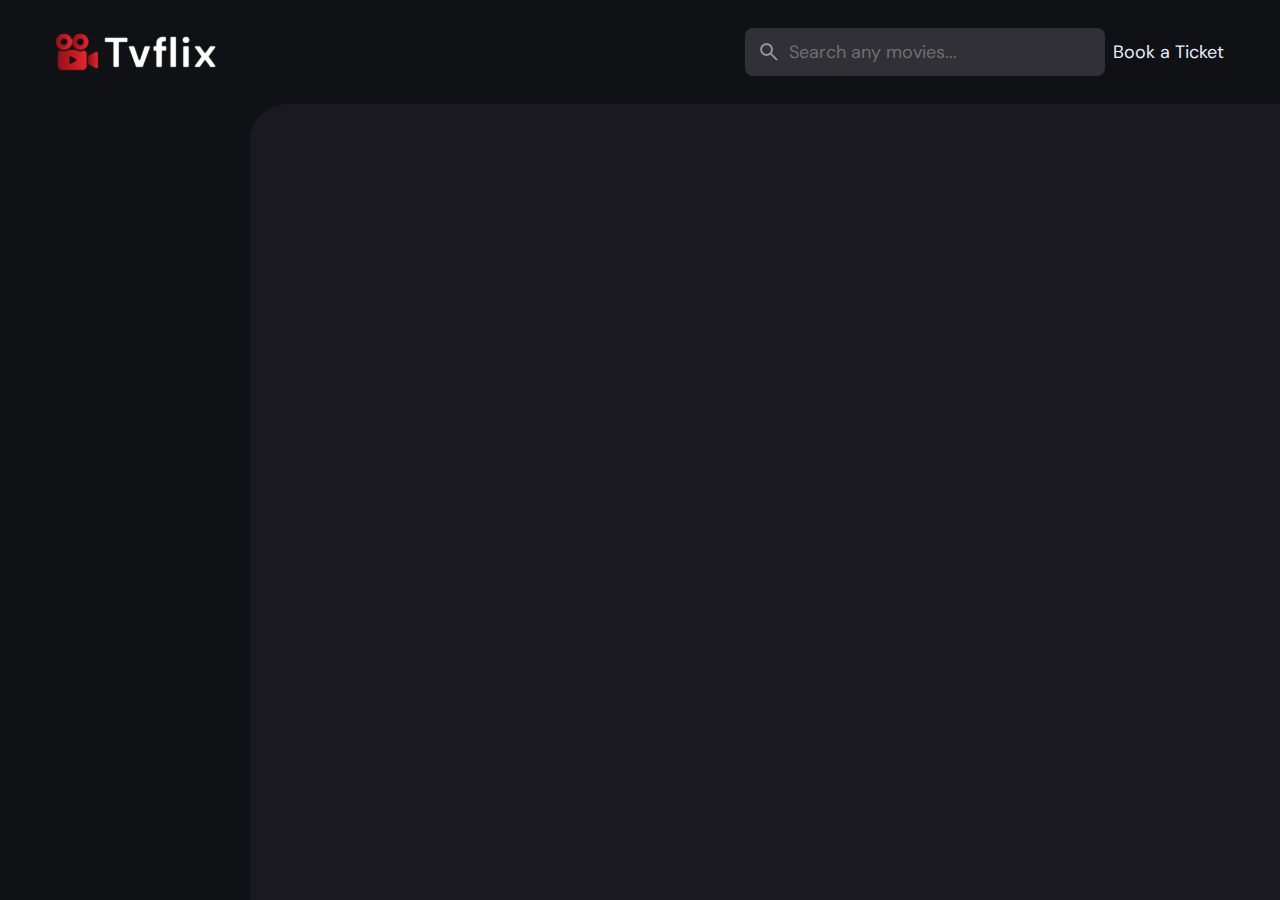
<file: Tvflix/detail.html>
<!DOCTYPE html>
<html lang="en">

<head>
  <meta charset="UTF-8">
  <meta http-equiv="X-UA-Compatible" content="IE=edge">
  <meta name="viewport" content="width=device-width, initial-scale=1.0">

  <!-- 
    - primary meta tags
  -->
  <meta name="description" content="Tvflix is a popular movie app made by codewithsadee.">

  <!-- 
    - favicon
  -->
  <link rel="shortcut icon" href="./favicon.svg" type="image/svg+xml">

  <!-- 
    - google font link
  -->
  <link rel="preconnect" href="https://fonts.googleapis.com">
  <link rel="preconnect" href="https://fonts.gstatic.com" crossorigin>
  <link href="https://fonts.googleapis.com/css2?family=DM+Sans:wght@400;700&display=swap" rel="stylesheet">

  <!-- 
    - custom css link
  -->
  <link rel="stylesheet" href="./assets/css/style.css">

  <!-- 
    - custom js link
  -->
  <script src="./assets/js/global.js" defer></script>
  <script src="./assets/js/detail.js" type="module"></script>
</head>

<body>

  <!-- 
    - #HEADER
  -->

  <header class="header">

    <a href="./index.html" class="logo">
      <img src="./assets/images/logo.svg" width="140" height="32" alt="Tvflix home">
    </a>

    <div class="search-box" search-box>
      <div class="search-wrapper" search-wrapper>
        <input type="text" name="search" aria-label="search movies" placeholder="Search any movies..."
          class="search-field" autocomplete="off" search-field>

        <img src="./assets/images/search.png" width="24" height="24" alt="search" class="leading-icon">
      </div>

      <button class="search-btn" search-toggler>
        <img src="./assets/images/close.png" width="24" height="24" alt="close search box">
      </button>
    </div>

    <button class="search-btn" search-toggler menu-close>
      <img src="./assets/images/search.png" width="24" height="24" alt="open search box">
    </button>

    <button class="menu-btn" menu-btn menu-toggler>
      <img src="./assets/images/menu.png" width="24" height="24" alt="open menu" class="menu">
      <img src="./assets/images/menu-close.png" width="24" height="24" alt="close menu" class="close">
    </button>

    <button id="bookTicketBtn" class="book-ticket-btn">Book a Ticket</button>
  </header>

  <main>
    <!-- 
      - #SIDEBAR
    -->

    <nav class="sidebar" sidebar></nav>
    <div class="overlay" overlay menu-toggler></div>

    <article class="container" page-content></article>
  </main>

</body>

</html>
</file>
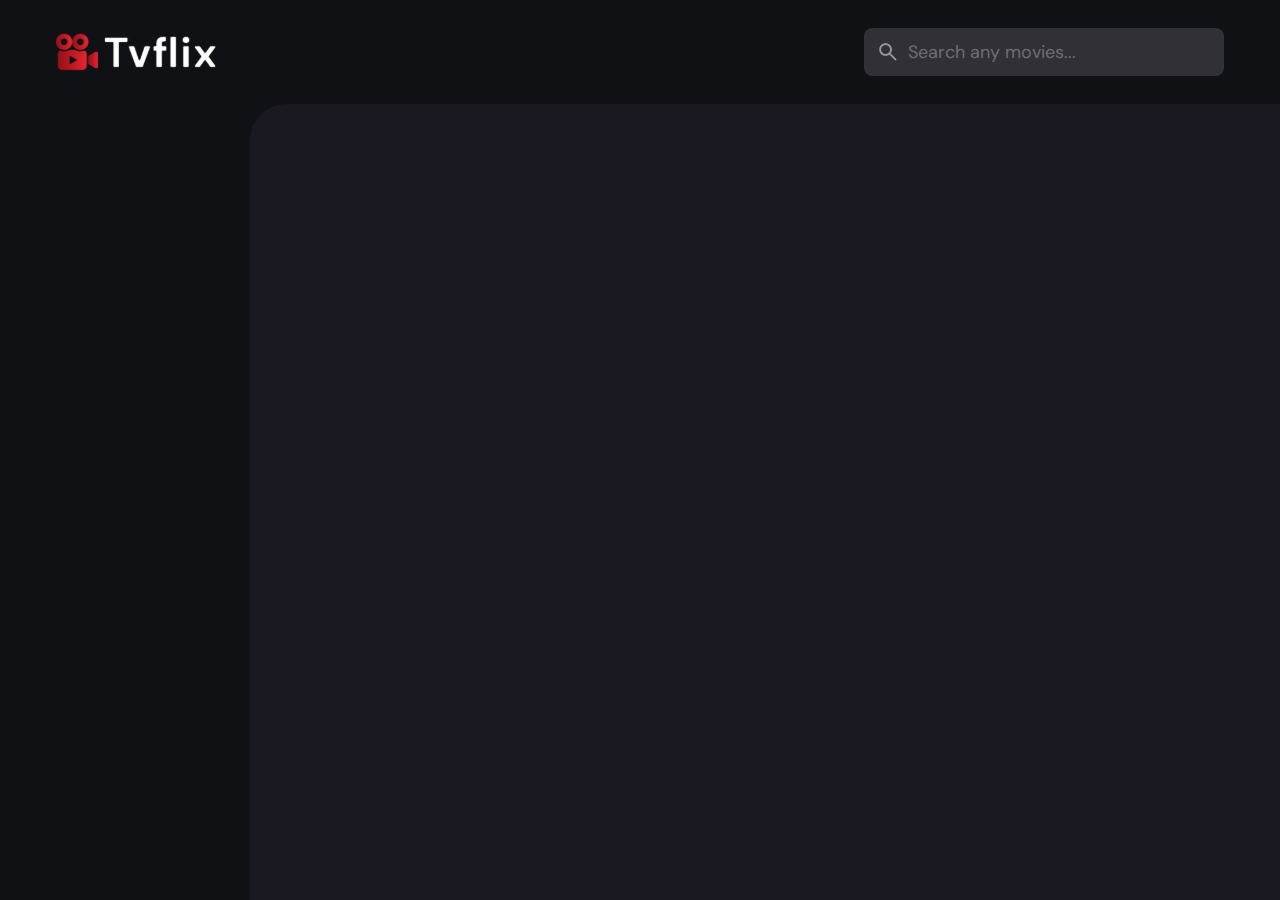
<file: Tvflix/minor_index.html>
<!DOCTYPE html>
<html lang="en">

<head>
  <meta charset="UTF-8">
  <meta http-equiv="X-UA-Compatible" content="IE=edge">
  <meta name="viewport" content="width=device-width, initial-scale=1.0">

  <!-- 
    - primary meta tags
  -->
  <title>WebApi</title>
  <meta name="title" content="Tvflix">
  <meta name="description" content="Tvflix is a popular movie app made by codewithsadee.">

  <!-- 
    - favicon
  -->
  <link rel="shortcut icon" href="./favicon.svg" type="image/svg+xml">

  <!-- 
    - google font link
  -->
  <link rel="preconnect" href="https://fonts.googleapis.com">
  <link rel="preconnect" href="https://fonts.gstatic.com" crossorigin>
  <link href="https://fonts.googleapis.com/css2?family=DM+Sans:wght@400;700&display=swap" rel="stylesheet">

  <!-- 
    - custom css link
  -->
  <link rel="stylesheet" href="./assets/css/style.css">

  <!-- 
    - custom js link
  -->
  <script src="./assets/js/global.js" defer></script>
  <script src="./assets/js/index.js" type="module"></script>

</head>

<body>

  <!-- 
    - #HEADER
  -->

  <header class="header">

    <a href="./index.html" class="logo">
      <img src="./assets/images/logo.svg" width="140" height="32" alt="Tvflix home">
    </a>

    <div class="search-box" search-box>
      <div class="search-wrapper" search-wrapper>
        <input type="text" name="search" aria-label="search movies" placeholder="Search any movies..."
          class="search-field" autocomplete="off" search-field>

        <img src="./assets/images/search.png" width="24" height="24" alt="search" class="leading-icon">
      </div>

      <button class="search-btn" search-toggler>
        <img src="./assets/images/close.png" width="24" height="24" alt="close search box">
      </button>
    </div>

    <button class="search-btn" search-toggler menu-close>
      <img src="./assets/images/search.png" width="24" height="24" alt="open search box">
    </button>

    <button class="menu-btn" menu-btn menu-toggler>
      <img src="./assets/images/menu.png" width="24" height="24" alt="open menu" class="menu">
      <img src="./assets/images/menu-close.png" width="24" height="24" alt="close menu" class="close">
    </button>

  </header>




  <main>
    <!-- 
      - #SIDEBAR
    -->

    <nav class="sidebar" sidebar></nav>
    <div class="overlay" overlay menu-toggler></div>





    <article class="container" page-content></article>
  </main>

  <script>
    
  </script>
</body>

</html>
</file>
<file: flight/css/hero-slider.css>
/* -------------------------------- 

Primary style

-------------------------------- */
*, *::after, *::before {
  -webkit-box-sizing: border-box;
  -moz-box-sizing: border-box;
  box-sizing: border-box;
}

html {
  font-size: 62.5%;
}

body {
  font-family: "Open Sans", sans-serif;
  color: #2c343b;
  background-color: #f2f2f2;
}

a {
  color: #d44457;
  text-decoration: none;
}

img {
  max-width: 100%;
}

/* -------------------------------- 

Main Components 

-------------------------------- */
.cd-header {
  position: absolute;
  z-index: 2;
  top: 0;
  left: 0;
  width: 100%;
  height: 50px;
  background-color: #21272c;
  -webkit-font-smoothing: antialiased;
  -moz-osx-font-smoothing: grayscale;
}
@media only screen and (min-width: 768px) {
  .cd-header {
    height: 70px;
    background-color: transparent;
  }
}

#cd-logo {
  float: left;
  margin: 13px 0 0 5%;
}
#cd-logo img {
  display: block;
}
@media only screen and (min-width: 768px) {
  #cd-logo {
    margin: 23px 0 0 5%;
  }
}

.cd-primary-nav {
  /* mobile first - navigation hidden by default, triggered by tap/click on navigation icon */
  float: right;
  margin-right: 5%;
  width: 44px;
  height: 100%;
}
.cd-primary-nav ul {
  position: absolute;
  top: 0;
  left: 0;
  width: 100%;
  -webkit-transform: translateY(-100%);
  -moz-transform: translateY(-100%);
  -ms-transform: translateY(-100%);
  -o-transform: translateY(-100%);
  transform: translateY(-100%);
}
.cd-primary-nav ul.is-visible {
  box-shadow: 0 3px 8px rgba(0, 0, 0, 0.2);
  -webkit-transform: translateY(50px);
  -moz-transform: translateY(50px);
  -ms-transform: translateY(50px);
  -o-transform: translateY(50px);
  transform: translateY(50px);
}
.cd-primary-nav a {
  display: block;
  height: 50px;
  line-height: 50px;
  padding-left: 5%;
  background: #21272c;
  border-top: 1px solid #333c44;
  color: #ffffff;
}
@media only screen and (min-width: 768px) {
  .cd-primary-nav {
    /* reset navigation values */
    width: auto;
    height: auto;
    background: none;
  }
  .cd-primary-nav ul {
    position: static;
    width: auto;
    -webkit-transform: translateY(0);
    -moz-transform: translateY(0);
    -ms-transform: translateY(0);
    -o-transform: translateY(0);
    transform: translateY(0);
    line-height: 70px;
  }
  .cd-primary-nav ul.is-visible {
    -webkit-transform: translateY(0);
    -moz-transform: translateY(0);
    -ms-transform: translateY(0);
    -o-transform: translateY(0);
    transform: translateY(0);
  }
  .cd-primary-nav li {
    display: inline-block;
    margin-left: 1em;
  }
  .cd-primary-nav a {
    display: inline-block;
    height: auto;
    font-weight: 600;
    line-height: normal;
    background: transparent;
    padding: .6em 1em;
    border-top: none;
  }
}

/* -------------------------------- 

Slider

-------------------------------- */
.cd-hero {
  position: relative;
  -webkit-font-smoothing: antialiased;
  -moz-osx-font-smoothing: grayscale;
}

.cd-hero-slider {
  position: relative;
  height: 360px;
  overflow: hidden;
}
.cd-hero-slider li {
  position: absolute;
  top: 0;
  left: 0;
  width: 100%;
  height: 100%;
  -webkit-transform: translateX(100%);
  -moz-transform: translateX(100%);
  -ms-transform: translateX(100%);
  -o-transform: translateX(100%);
  transform: translateX(100%);
}
.cd-hero-slider li.selected {
  /* this is the visible slide */
  position: relative;
  -webkit-transform: translateX(0);
  -moz-transform: translateX(0);
  -ms-transform: translateX(0);
  -o-transform: translateX(0);
  transform: translateX(0);
}
.cd-hero-slider li.move-left {
  /* slide hidden on the left */
  -webkit-transform: translateX(-100%);
  -moz-transform: translateX(-100%);
  -ms-transform: translateX(-100%);
  -o-transform: translateX(-100%);
  transform: translateX(-100%);
}
.cd-hero-slider li.is-moving, .cd-hero-slider li.selected {
  /* the is-moving class is assigned to the slide which is moving outside the viewport */
  -webkit-transition: -webkit-transform 0.5s;
  -moz-transition: -moz-transform 0.5s;
  transition: transform 0.5s;
}
@media only screen and (min-width: 768px) {
  .cd-hero-slider {
    height: 500px;
  }
}
@media only screen and (min-width: 1170px) {
  .cd-hero-slider {
    height: 680px;
  }
}

/* -------------------------------- 

Single slide style

-------------------------------- */
.cd-hero-slider li {
  background-position: center center;
  background-size: cover;
  background-repeat: no-repeat;
}
.cd-hero-slider li:first-of-type {
  background-image: url(../img/slide_01.jpg);
}
.cd-hero-slider li:nth-of-type(2) {
  background-image: url(../img/slide_02.jpg);
}
.cd-hero-slider li:nth-of-type(3) {
  background-image: url(../img/slide_03.jpg);
}
.cd-hero-slider .cd-full-width,
.cd-hero-slider .cd-half-width {
  position: absolute;
  width: 100%;
  height: 100%;
  z-index: 1;
  left: 0;
  top: 0;
  /* this padding is used to align the text */
  padding-top: 150px;
  text-align: center;
  /* Force Hardware Acceleration in WebKit */
  -webkit-backface-visibility: hidden;
  backface-visibility: hidden;
  -webkit-transform: translateZ(0);
  -moz-transform: translateZ(0);
  -ms-transform: translateZ(0);
  -o-transform: translateZ(0);
  transform: translateZ(0);
}
.cd-hero-slider .cd-img-container {
  /* hide image on mobile device */
  display: none;
}
.cd-hero-slider .cd-img-container img {
  position: absolute;
  left: 50%;
  top: 50%;
  bottom: auto;
  right: auto;
  -webkit-transform: translateX(-50%) translateY(-50%);
  -moz-transform: translateX(-50%) translateY(-50%);
  -ms-transform: translateX(-50%) translateY(-50%);
  -o-transform: translateX(-50%) translateY(-50%);
  transform: translateX(-50%) translateY(-50%);
}
.cd-hero-slider .cd-bg-video-wrapper {
  /* hide video on mobile device */
  display: none;
  position: absolute;
  top: 0;
  left: 0;
  width: 100%;
  height: 100%;
  overflow: hidden;
}
.cd-hero-slider .cd-bg-video-wrapper video {
  /* you won't see this element in the html, but it will be injected using js */
  display: block;
  min-height: 100%;
  min-width: 100%;
  max-width: none;
  height: auto;
  width: auto;
  position: absolute;
  left: 50%;
  top: 50%;
  bottom: auto;
  right: auto;
  -webkit-transform: translateX(-50%) translateY(-50%);
  -moz-transform: translateX(-50%) translateY(-50%);
  -ms-transform: translateX(-50%) translateY(-50%);
  -o-transform: translateX(-50%) translateY(-50%);
  transform: translateX(-50%) translateY(-50%);
}
.cd-hero-slider h2, .cd-hero-slider p {
  text-shadow: 0 1px 3px rgba(0, 0, 0, 0.1);
  line-height: 1.2;
  margin: 0 auto 14px;
  color: #ffffff;
  width: 90%;
  max-width: 400px;
}
.cd-hero-slider h2 {
  font-size: 2.4rem;
}
.cd-hero-slider p {
  font-size: 1.4rem;
  line-height: 1.4;
}
.cd-hero-slider .cd-btn {
  display: inline-block;
  padding: 1.2em 1.4em;
  margin-top: .8em;
  background-color: rgba(212, 68, 87, 0.9);
  font-size: 1.3rem;
  font-weight: 700;
  letter-spacing: 1px;
  color: #ffffff;
  text-transform: uppercase;
  box-shadow: 0 3px 6px rgba(0, 0, 0, 0.1);
  -webkit-transition: background-color 0.2s;
  -moz-transition: background-color 0.2s;
  transition: background-color 0.2s;
}
.cd-hero-slider .cd-btn.secondary {
  background-color: rgba(22, 26, 30, 0.8);
}
.cd-hero-slider .cd-btn:nth-of-type(2) {
  margin-left: 1em;
}
.no-touch .cd-hero-slider .cd-btn:hover {
  background-color: #d44457;
}
.no-touch .cd-hero-slider .cd-btn.secondary:hover {
  background-color: #161a1e;
}
@media only screen and (min-width: 768px) {
  .cd-hero-slider .cd-full-width,
  .cd-hero-slider .cd-half-width {
    padding-top: 200px;
  }
  .cd-hero-slider .cd-bg-video-wrapper {
    display: block;
  }
  .cd-hero-slider .cd-half-width {
    width: 45%;
  }
  .cd-hero-slider .cd-half-width:first-of-type {
    left: 5%;
  }
  .cd-hero-slider .cd-half-width:nth-of-type(2) {
    right: 5%;
    left: auto;
  }
  .cd-hero-slider .cd-img-container {
    display: block;
  }
  .cd-hero-slider h2, .cd-hero-slider p {
    max-width: 520px;
  }
  .cd-hero-slider h2 {
    font-size: 2.4em;
    font-weight: 300;
  }
  .cd-hero-slider .cd-btn {
    font-size: 1.4rem;
  }
}
@media only screen and (min-width: 1170px) {
  .cd-hero-slider .cd-full-width,
  .cd-hero-slider .cd-half-width {
    padding-top: 250px;
  }
  .cd-hero-slider h2, .cd-hero-slider p {
    margin-bottom: 20px;
  }
  .cd-hero-slider h2 {
    font-size: 3.2em;
  }
  .cd-hero-slider p {
    font-size: 1.6rem;
  }
}

/* -------------------------------- 

Single slide animation

-------------------------------- */
@media only screen and (min-width: 768px) {
  .cd-hero-slider .cd-half-width {
    opacity: 0;
    -webkit-transform: translateX(40px);
    -moz-transform: translateX(40px);
    -ms-transform: translateX(40px);
    -o-transform: translateX(40px);
    transform: translateX(40px);
  }
  .cd-hero-slider .move-left .cd-half-width {
    -webkit-transform: translateX(-40px);
    -moz-transform: translateX(-40px);
    -ms-transform: translateX(-40px);
    -o-transform: translateX(-40px);
    transform: translateX(-40px);
  }
  .cd-hero-slider .selected .cd-half-width {
    /* this is the visible slide */
    opacity: 1;
    -webkit-transform: translateX(0);
    -moz-transform: translateX(0);
    -ms-transform: translateX(0);
    -o-transform: translateX(0);
    transform: translateX(0);
  }
  .cd-hero-slider .is-moving .cd-half-width {
    /* this is the slide moving outside the viewport 
    wait for the end of the transition on the <li> parent before set opacity to 0 and translate to 40px/-40px */
    -webkit-transition: opacity 0s 0.5s, -webkit-transform 0s 0.5s;
    -moz-transition: opacity 0s 0.5s, -moz-transform 0s 0.5s;
    transition: opacity 0s 0.5s, transform 0s 0.5s;
  }
  .cd-hero-slider li.selected.from-left .cd-half-width:nth-of-type(2),
  .cd-hero-slider li.selected.from-right .cd-half-width:first-of-type {
    /* this is the selected slide - different animation if it's entering from left or right */
    -webkit-transition: opacity 0.4s 0.2s, -webkit-transform 0.5s 0.2s;
    -moz-transition: opacity 0.4s 0.2s, -moz-transform 0.5s 0.2s;
    transition: opacity 0.4s 0.2s, transform 0.5s 0.2s;
  }
  .cd-hero-slider li.selected.from-left .cd-half-width:first-of-type,
  .cd-hero-slider li.selected.from-right .cd-half-width:nth-of-type(2) {
    /* this is the selected slide - different animation if it's entering from left or right */
    -webkit-transition: opacity 0.4s 0.4s, -webkit-transform 0.5s 0.4s;
    -moz-transition: opacity 0.4s 0.4s, -moz-transform 0.5s 0.4s;
    transition: opacity 0.4s 0.4s, transform 0.5s 0.4s;
  }
  .cd-hero-slider .cd-full-width h2,
  .cd-hero-slider .cd-full-width p,
  .cd-hero-slider .cd-full-width .cd-btn {
    opacity: 0;
    -webkit-transform: translateX(100px);
    -moz-transform: translateX(100px);
    -ms-transform: translateX(100px);
    -o-transform: translateX(100px);
    transform: translateX(100px);
  }
  .cd-hero-slider .move-left .cd-full-width h2,
  .cd-hero-slider .move-left .cd-full-width p,
  .cd-hero-slider .move-left .cd-full-width .cd-btn {
    opacity: 0;
    -webkit-transform: translateX(-100px);
    -moz-transform: translateX(-100px);
    -ms-transform: translateX(-100px);
    -o-transform: translateX(-100px);
    transform: translateX(-100px);
  }
  .cd-hero-slider .selected .cd-full-width h2,
  .cd-hero-slider .selected .cd-full-width p,
  .cd-hero-slider .selected .cd-full-width .cd-btn {
    /* this is the visible slide */
    opacity: 1;
    -webkit-transform: translateX(0);
    -moz-transform: translateX(0);
    -ms-transform: translateX(0);
    -o-transform: translateX(0);
    transform: translateX(0);
  }
  .cd-hero-slider li.is-moving .cd-full-width h2,
  .cd-hero-slider li.is-moving .cd-full-width p,
  .cd-hero-slider li.is-moving .cd-full-width .cd-btn {
    /* this is the slide moving outside the viewport 
    wait for the end of the transition on the li parent before set opacity to 0 and translate to 100px/-100px */
    -webkit-transition: opacity 0s 0.5s, -webkit-transform 0s 0.5s;
    -moz-transition: opacity 0s 0.5s, -moz-transform 0s 0.5s;
    transition: opacity 0s 0.5s, transform 0s 0.5s;
  }
  .cd-hero-slider li.selected h2 {
    -webkit-transition: opacity 0.4s 0.2s, -webkit-transform 0.5s 0.2s;
    -moz-transition: opacity 0.4s 0.2s, -moz-transform 0.5s 0.2s;
    transition: opacity 0.4s 0.2s, transform 0.5s 0.2s;
  }
  .cd-hero-slider li.selected p {
    -webkit-transition: opacity 0.4s 0.3s, -webkit-transform 0.5s 0.3s;
    -moz-transition: opacity 0.4s 0.3s, -moz-transform 0.5s 0.3s;
    transition: opacity 0.4s 0.3s, transform 0.5s 0.3s;
  }
  .cd-hero-slider li.selected .cd-btn {
    -webkit-transition: opacity 0.4s 0.4s, -webkit-transform 0.5s 0.4s, background-color 0.2s 0s;
    -moz-transition: opacity 0.4s 0.4s, -moz-transform 0.5s 0.4s, background-color 0.2s 0s;
    transition: opacity 0.4s 0.4s, transform 0.5s 0.4s, background-color 0.2s 0s;
  }
}
/* -------------------------------- 

Slider navigation

-------------------------------- */
.cd-slider-nav {
  display: none;
  position: absolute;
  width: 100%;
  bottom: 0;
  z-index: 2;
  text-align: center;
  height: 55px;
  background-color: rgba(0, 1, 1, 0.5);
}
.cd-slider-nav nav, .cd-slider-nav ul, .cd-slider-nav li, .cd-slider-nav a {
  height: 100%;
}
.cd-slider-nav nav {
  display: inline-block;
  position: relative;
}
.cd-slider-nav .cd-marker {
  position: absolute;
  bottom: 0;
  left: 0;
  width: 60px;
  height: 100%;
  color: #d44457;
  background-color: #ffffff;
  box-shadow: inset 0 2px 0 currentColor;
  -webkit-transition: -webkit-transform 0.2s, box-shadow 0.2s;
  -moz-transition: -moz-transform 0.2s, box-shadow 0.2s;
  transition: transform 0.2s, box-shadow 0.2s;
}
.cd-slider-nav .cd-marker.item-2 {
  -webkit-transform: translateX(100%);
  -moz-transform: translateX(100%);
  -ms-transform: translateX(100%);
  -o-transform: translateX(100%);
  transform: translateX(100%);
}
.cd-slider-nav .cd-marker.item-3 {
  -webkit-transform: translateX(200%);
  -moz-transform: translateX(200%);
  -ms-transform: translateX(200%);
  -o-transform: translateX(200%);
  transform: translateX(200%);
}
.cd-slider-nav .cd-marker.item-4 {
  -webkit-transform: translateX(300%);
  -moz-transform: translateX(300%);
  -ms-transform: translateX(300%);
  -o-transform: translateX(300%);
  transform: translateX(300%);
}
.cd-slider-nav .cd-marker.item-5 {
  -webkit-transform: translateX(400%);
  -moz-transform: translateX(400%);
  -ms-transform: translateX(400%);
  -o-transform: translateX(400%);
  transform: translateX(400%);
}
.cd-slider-nav ul::after {
  clear: both;
  content: "";
  display: table;
}
.cd-slider-nav li {
  display: inline-block;
  width: 60px;
  float: left;
}
.cd-slider-nav li.selected a {
  color: #2c343b;
}
.no-touch .cd-slider-nav li.selected a:hover {
  background-color: transparent;
}
.cd-slider-nav a {
  display: block;
  position: relative;
  padding-top: 35px;
  font-size: 1rem;
  font-weight: 700;
  color: #a8b4be;
  -webkit-transition: background-color 0.2s;
  -moz-transition: background-color 0.2s;
  transition: background-color 0.2s;
}
.cd-slider-nav a::before {
  content: '';
  position: absolute;
  width: 24px;
  height: 24px;
  top: 8px;
  left: 50%;
  right: auto;
  -webkit-transform: translateX(-50%);
  -moz-transform: translateX(-50%);
  -ms-transform: translateX(-50%);
  -o-transform: translateX(-50%);
  transform: translateX(-50%);
}
.no-touch .cd-slider-nav a:hover {
  background-color: rgba(0, 1, 1, 0.5);
}
.cd-slider-nav li:first-of-type a::before {
  background-position: 0 0;
}
.cd-slider-nav li.selected:first-of-type a::before {
  background-position: 0 -24px;
}
.cd-slider-nav li:nth-of-type(2) a::before {
  background-position: -24px 0;
}
.cd-slider-nav li.selected:nth-of-type(2) a::before {
  background-position: -24px -24px;
}
.cd-slider-nav li:nth-of-type(3) a::before {
  background-position: -48px 0;
}
.cd-slider-nav li.selected:nth-of-type(3) a::before {
  background-position: -48px -24px;
}
.cd-slider-nav li:nth-of-type(4) a::before {
  background-position: -72px 0;
}
.cd-slider-nav li.selected:nth-of-type(4) a::before {
  background-position: -72px -24px;
}
.cd-slider-nav li:nth-of-type(5) a::before {
  background-position: -96px 0;
}
.cd-slider-nav li.selected:nth-of-type(5) a::before {
  background-position: -96px -24px;
}
@media only screen and (min-width: 768px) {
  .cd-slider-nav {
    height: 80px;
  }
  .cd-slider-nav .cd-marker,
  .cd-slider-nav li {
    width: 95px;
  }
  .cd-slider-nav a {
    padding-top: 48px;
    font-size: 1.1rem;
    text-transform: uppercase;
  }
  .cd-slider-nav a::before {
    top: 18px;
  }
}

/* -------------------------------- 

Main content

-------------------------------- */
.cd-main-content {
  width: 90%;
  max-width: 768px;
  margin: 0 auto;
  padding: 2em 0;
}
.cd-main-content p {
  font-size: 1.4rem;
  line-height: 1.8;
  color: #999999;
  margin: 2em 0;
}
@media only screen and (min-width: 1170px) {
  .cd-main-content {
    padding: 3em 0;
  }
  .cd-main-content p {
    font-size: 1.6rem;
  }
}

/* -------------------------------- 

Javascript disabled

-------------------------------- */
.no-js .cd-hero-slider li {
  display: none;
}
.no-js .cd-hero-slider li.selected {
  display: block;
}

.no-js .cd-slider-nav {
  display: none;
}
</file>
<file: flight/css/owl-carousel.css>
/* 
 *  Core Owl Carousel CSS File
 *  v1.3.3
 */

/* clearfix */
.owl-carousel .owl-wrapper:after {
  content: ".";
  display: block;
  clear: both;
  visibility: hidden;
  line-height: 0;
  height: 0;
}
/* display none until init */
.owl-carousel{
  display: none;
  position: relative;
  width: 100%;
  -ms-touch-action: pan-y;
}
.owl-carousel .owl-wrapper{
  display: none;
  position: relative;
  -webkit-transform: translate3d(0px, 0px, 0px);
}
.owl-carousel .owl-wrapper-outer{
  overflow: hidden;
  position: relative;
  width: 100%;
}
.owl-carousel .owl-wrapper-outer.autoHeight{
  -webkit-transition: height 500ms ease-in-out;
  -moz-transition: height 500ms ease-in-out;
  -ms-transition: height 500ms ease-in-out;
  -o-transition: height 500ms ease-in-out;
  transition: height 500ms ease-in-out;
}
  
.owl-carousel .owl-item{
  float: left;
}

.owl-controls {
  @media (max-width: @screen-sm-max) {
    top: -120px;
  }
  top: -200px;
  width: 100%;
  text-align: center;
  display: inline-block;
}

.owl-controls a {
  color: #336699;
}

.owl-controls a:hover {
  color: #336699;
}

.owl-controls .bg-prev {
  position: absolute;
  z-index: 1;
  width: 50px;
  height: 50px;
  z-index:10; 
  background:#fff; 
  border: 1px solid #336699;
  -webkit-transform: rotate(45deg);
  -moz-transform: rotate(45deg);
  -ms-transform: rotate(45deg);
  -o-transform: rotate(45deg);
  transform: rotate(45deg);
}

.owl-controls .bg-prev:before{
  content:""; 
  display:block; 
  position:absolute; 
  z-index:-1; 
  top:3px; 
  left:3px; 
  right:3px; 
  bottom:3px; 
  border:2px solid #336699
}

.owl-controls .prev {
  left: 15px;
  z-index: 11;
  position: absolute; 
  width: 50px;
  height: 50px;
  line-height: 32px;
}

.owl-controls .prev.active {
  background-image: none;
  outline: 0;
  -webkit-box-shadow: none;
          box-shadow: none;
}

.owl-controls .prev:active {
  background-image: none;
  outline: 0;
  -webkit-box-shadow: none;
          box-shadow: none;
}

.owl-controls .bg-next {
  position: absolute;
  float: right;
  z-index: 1;
  width: 50px;
  height: 50px;
  position:relative; 
  z-index:10; 
  background:#fff; 
  border: 1px solid #336699;
  -webkit-transform: rotate(45deg);
  -moz-transform: rotate(45deg);
  -ms-transform: rotate(45deg);
  -o-transform: rotate(45deg);
  transform: rotate(45deg);
}

.owl-controls .bg-next:before{
  content:""; 
  display:block; 
  position:absolute; 
  z-index:-1; 
  top:3px; 
  left:3px; 
  right:3px; 
  bottom:3px; 
  border:2px solid #336699
}

.owl-controls .next {
  right: 15px;
  z-index: 11;
  position: absolute; 
  width: 50px;
  height: 50px;
  line-height: 32px;
}

.owl-controls .next.active {
  background-image: none;
  outline: 0;
  -webkit-box-shadow: none;
          box-shadow: none;
}

.owl-controls .next:active {
  background-image: none;
  outline: 0;
  -webkit-box-shadow: none;
          box-shadow: none;
}


.owl-theme .owl-controls .owl-page{
  cursor: pointer;
  display: inline-block;
  zoom: 1;
  *display: inline;/*IE7 life-saver */
}
.owl-theme .owl-controls .owl-page a{
  display: block;
  width: 12px;
  height: 12px;
  margin: 0px 5px;
  filter: Alpha(Opacity=50);/*IE7 fix*/
  opacity: 0.5;
  -webkit-border-radius: 20px;
  -moz-border-radius: 20px;
  border-radius: 20px;
  background: transparent;
  border: 2px solid #888;
}

.owl-theme .owl-controls .owl-page.active span,
.owl-theme .owl-controls.clickable .owl-page:hover span{
  filter: Alpha(Opacity=100);/*IE7 fix*/
  opacity: 1;
  display: inline-block;
}
.owl-controls {
  -webkit-user-select: none;
  -khtml-user-select: none;
  -moz-user-select: none;
  -ms-user-select: none;
  user-select: none;
  -webkit-tap-highlight-color: rgba(0, 0, 0, 0);
}

/* fix */
.owl-carousel  .owl-wrapper,
.owl-carousel  .owl-item{
  -webkit-backface-visibility: hidden;
  -moz-backface-visibility:    hidden;
  -ms-backface-visibility:     hidden;
  -webkit-transform: translate3d(0,0,0);
  -moz-transform: translate3d(0,0,0);
  -ms-transform: translate3d(0,0,0);
}
</file>
<file: flight/css/tooplate-style.css>
/* 

Template 2093 Flight

http://www.tooplate.com/view/2093-flight

*/

* {
    margin: 0;
    padding: 0;
    font-family: 'Open Sans', arial, sans-serif;
}

body {
	overflow-x: hidden;
	background-color: #fff;
}

ul {
	list-style: none;
	margin: 0px;
}

p {
	font-size: 13px;
	line-height: 24px;
}

.section-heading h2 {
	margin-top: 0px;
	margin-bottom: 60px;
	text-align: center;
	font-size: 24px;
	text-transform: uppercase;
	font-weight: 900;
	color: #121212;
}

.page-direction-button a {
	display: inline-block;
	line-height: 60px;
	width: 270px;
	height: 60px;
	border-top-right-radius: 5px;
	border-top-left-radius: 5px;
	background-color: #ffe165;
	font-size: 18px;
	font-weight: 700;
	color: #121212;
	text-align: center;
	text-decoration: none;
	letter-spacing: 0px;
}

.page-direction-button a i {
	margin-right: 5px;
	font-size: 20px;
}

.primary-button a {
	text-decoration: none;
	margin-top: 15px;
	width: auto;
	padding: 0px 18px;
	height: 36px;
	background-color: #ffe165;
	font-size: 13px;
	color: #121212;
	font-weight: 600;
	display: inline-block;
	text-align: center;
	line-height: 36px;
}

.owl-pagination {
  margin-top: -95px;
  opacity: 1;
  display: inline-block;
  position: absolute;
  right: 0px;
  z-index: 9999;
  background-color: rgba(255, 255, 255, 0.25);
  height: 80px;
  line-height: 80px;
  padding: 0px 15px;
}

.owl-page span {
  display: block;
  width: 10px;
  height: 10px;
  margin: 0px 5px;
  filter: alpha(opacity=50);
  opacity: 0.5;
  -webkit-border-radius: 20px;
  -moz-border-radius: 20px;
  border-radius: 20px;
  background: #ffe165;
}

.banner .social-links {
  list-style: none;
  margin-top: 0px;
  padding-right: 100px;
}

.banner .social-links li {
  display: block;
  text-align: center;
  margin: 10px 0px;
  transition: all 0.5s;
}

.banner .social-links a {
  display:block;
  transition: all 0.5s;
  text-align: left;
  text-decoration:none;
  text-transform:uppercase;
  letter-spacing: 0.5px;
  color:#fff;
  font-size: 17px;
  font-weight: 400;
  display: inline-block;
  width: 100%;
  height: 60px;
  line-height: 60px;
  padding-left: 20px;
  background-color: rgba(250, 250, 250, 0.1);
}

.banner .social-links a em {
	font-style: normal;
	font-weight: 700;
}

.banner .social-links a i {
	float: right;
	background-color: rgba(250, 250, 250, 0.2);
	height: 60px;
	width: 60px;
	line-height: 60px;
	text-align: center;
	font-size: 36px;
}

.banner .social-links li:hover {
  background-color: rgba(255, 225, 101, 0.5);
}

.banner .social-links li:hover i {
  background-color: rgba(255, 225, 101, 0.3);
}


.banner {
	background-image: url(../img/banner-bg.jpg);
	background-repeat: no-repeat;
	background-size: cover;
	background-position: center center;
	text-align: center;
}

.banner .left-side {
	text-align: left;
	background-color: rgba(0, 0, 0, 0.5);
	height: 100%;
	margin-left: -100vh;
	padding-left: 100vh;
}

.banner .page-direction-button {
	margin-top: 120px;
}

.banner .logo img {
	padding-top: 60px;
	max-width: 100%;
}

.banner .tabs-content {
	margin-top: 120px;
}

.banner .tabs-content h4 {
	margin-top: 0px;
	margin-bottom: 40px;
	font-size: 24px;
	color: #fff;
	font-weight: 700;
}


.banner .submit-form {
	text-align: left;
	margin: 155px 0px;
	background-color: rgba(250, 250, 250, 0.95);
	padding: 30px;
}


.submit-form h4 {
	width: 100%;
	font-size: 18px;
	font-weight: 700;
	margin-top: 0px;
	margin-bottom: 20px;
	padding-bottom: 20px;
	display: inline-block;
	border-bottom: 1px solid #dbdada;
}

.submit-form h4 em {
	font-style: normal;
}

.submit-form label {
	margin-top: 10px;
	float: left;
	font-size: 12px;
	text-transform: uppercase;
	color: #121212;
}

.submit-form select {
	margin-bottom: 10px;
	width: 100%;
	height: 36px;
	border: none;
	background-color: #e7e7e7;
	font-size: 11px;
	color: #9a9a9a;
	outline: none;
	padding: 0px 10px;
	display: inline-block;
}

.submit-form .date {
	margin-bottom: 10px;
	width: 100%;
	height: 36px;
	border: none;
	background-color: #e7e7e7;
	font-size: 11px;
	color: #9a9a9a;
	outline: none;
	padding-left: 15px;
	margin-left: 0px;
	display: inline-block;
	box-shadow: none;
	border-radius: 0px;
}

.submit-form input {
	margin-top: 12px;
	margin-left: 5px;
	cursor: pointer;
}

.submit-form .radio-select {
	margin-top: 15px;
}

.submit-form button {
	margin-top: 15px;
	width: 100%;
	height: 36px;
	background-color: #ffe165;
	font-size: 13px;
	color: #121212;
	font-weight: 600;
}



#weather {
	margin-top: 100px;
}

.weather-content {
	background-image: url(../img/weather-bg.jpg);
	background-repeat: no-repeat;
	background-size: cover;
	background-position: center center;
	text-align: center;
}

#weather .tabs {
  list-style: none;
  margin-top: 0px;
  padding-right: 0px;
  background-color: rgba(31, 54, 70, 0.5);}

#weather .tabs li {
  display: inline-block;
  text-align: center;
  margin: 0px -2px;
  width: 20%;
}

#weather .tabs li:last-child {
	margin-left: 2px;
}

#weather .tabs a {
  display:block;
  transition: all 0.5s;
  text-align: left;
  text-decoration:none;
  text-transform:uppercase;
  letter-spacing: 0.5px;
  color:#fff;
  font-size: 15px;
  font-weight: 700;
  display: inline-block;
  width: 100%;
  height: 80px;
  line-height: 80px;
  padding-left: 0px;
  text-align: center;
}

#weather .tabs a em {
	font-style: normal;
	font-weight: 700;
}

#weather .tabs .active {
  background-color: #ffe165;
}

#weather .weather-item {
	padding: 40px 30px 30px 30px;
	text-align: center;
	display: block;
	background-color: rgba(250, 250, 250, 0.3);
}

.weathergroup {
	padding: 80px 30px;
}

.weather-item h6 {
	font-size: 18px;
	font-weight: 900;
	color: #fff;
	margin-bottom: 40px;
	margin-top: 0px;
}

.weather-item .weather-icon {
	display: inline-block;
	margin-bottom: 40px;	
	width: 64px;
	height: 64px;
}

.weather-item span {
	display: block;
	font-size: 24px;
	font-weight: 700;
	color: #fff;
}

.weather-item ul {
	background-color: rgba(255, 255, 255, 0.75);
	margin-top: 40px;
	padding: 30px 20px;
}

.weather-item ul li {
	display: inline-block;
	margin: 0px 10px;
	font-size: 12px;
	font-weight: 700;
	color: #121212;
}

.weather-item ul li span {
	margin-top: 15px;
	font-size: 12px;
	color: #121212;
	background-color: rgba(0, 0, 0, 0.05);
	padding: 5px 8px;
}



.services {
	margin-top: 100px;
}

.services .service-item {
	background-color: #1f3646;
	color: #fff;
	padding: 60px 30px 20px 30px;
	text-align: center;
	transition: all 0.5s;
}

.service-item h4 {
	font-size: 17px;
	text-transform: uppercase;
	font-weight: 900;
	letter-spacing: 0.5px;
	margin-top: 40px;
	margin-bottom: 20px;
}

.service-item .service-icon {
	margin: 0 auto;
	background-repeat: no-repeat;
	display: inline-block;
	width: 64px;
	height: 64px;
	text-align: center;
}

.first-service .service-icon {
	background-image: url(../img/service-icon-01.png);
	transition: all 0.5s;
}

.second-service .service-icon {
	background-image: url(../img/service-icon-02.png);
	transition: all 0.5s;
}

.third-service .service-icon {
	background-image: url(../img/service-icon-03.png);
	transition: all 0.5s;
}

.service-item:hover {
	color: #121212;
	background-color: #ffe165;
}

.first-service:hover .service-icon {
	background-image: url(../img/service-icon-01.1.png);
}

.second-service:hover .service-icon {
	background-image: url(../img/service-icon-02.2.png);
}


.third-service:hover .service-icon {
	background-image: url(../img/service-icon-03.3.png);
}




#recommended-hotel {
	margin-top: 100px;
	background-color: #f4f4f4;
	padding: 80px 0px;
}

#recommended-hotel .tabs {
  list-style: none;
  margin-top: 0px;
  padding-right: 0px;
}

#recommended-hotel .tabs li:first-child {
	margin-top: 0px;
}

#recommended-hotel .tabs li {
  display: block;
  text-align: center;
  margin: 8px 0px;
}

#recommended-hotel .tabs a {
  display:block;
  transition: all 0.5s;
  text-align: left;
  text-decoration:none;
  text-transform:uppercase;
  letter-spacing: 0.5px;
  color:#fff;
  font-size: 17px;
  font-weight: 700;
  display: inline-block;
  width: 100%;
  height: 60px;
  line-height: 60px;
  padding-left: 20px;
  background-color: #1f3646;
}

#recommended-hotel .tabs a em {
	font-style: normal;
	font-weight: 700;
}

#recommended-hotel .tabs a i {
	float: right;
	background-color: rgba(250, 250, 250, 0.2);
	height: 60px;
	width: 60px;
	line-height: 60px;
	text-align: center;
	font-size: 36px;
}

#recommended-hotel .tabs .active {
  background-color: #ffe165;
  color: #121212;
}

#recommended-hotel .tabs .active i {
  background-color: rgba(255, 255, 255, 0.3);
}

.recommendedgroup img {
	width: 100%;
	overflow: hidden;
	position: relative;
}

#livingroom {
	width: 100%;
	text-align: center;
	height: 400px!important;
}

#livingroom iframe {
	border: none;
}

#swimingpool .text-content {
	background-color: rgba(31, 54, 70, 0.9);
	position: absolute;
	bottom: 0;
	right: 15px;
	left: 15px;
	height: 80px;
	overflow: hidden;
	color: #fff;
	padding-left: 20px;
}

#owl-suiteroom {
	height: 400px;
}

#swimingpool .text-content h4 {
	font-size: 19px;
	font-weight: 700;
	margin-top: 20px;
	margin-bottom: 5px;
}

#swimingpool .text-content span {
	font-size: 14px;
	text-transform: uppercase;
	color: #fff;
	letter-spacing: 0.5px;
}

#massage .text-content {
	background-color: rgba(31, 54, 70, 0.9);
	position: absolute;
	bottom: 0;
	right: 15px;
	left: 15px;
	height: 80px;
	overflow: hidden;
	color: #fff;
	padding-left: 20px;
}

#massage .text-content h4 {
	font-size: 19px;
	font-weight: 700;
	margin-top: 20px;
	margin-bottom: 5px;
}

#massage .text-content span {
	font-size: 14px;
	text-transform: uppercase;
	color: #fff;
	letter-spacing: 0.5px;
}

#fitness .text-content {
	background-color: rgba(31, 54, 70, 0.9);
	position: absolute;
	bottom: 0;
	right: 15px;
	left: 15px;
	height: 80px;
	overflow: hidden;
	color: #fff;
	padding-left: 20px;
}

#fitness .text-content h4 {
	font-size: 19px;
	font-weight: 700;
	margin-top: 20px;
	margin-bottom: 5px;
}

#fitness .text-content span {
	font-size: 14px;
	text-transform: uppercase;
	color: #fff;
	letter-spacing: 0.5px;
}

#event .text-content {
	background-color: rgba(31, 54, 70, 0.9);
	position: absolute;
	bottom: 0;
	right: 15px;
	left: 15px;
	height: 80px;
	overflow: hidden;
	color: #fff;
	padding-left: 20px;
}

#event .text-content h4 {
	font-size: 19px;
	font-weight: 700;
	margin-top: 20px;
	margin-bottom: 5px;
}

#event .text-content span {
	font-size: 14px;
	text-transform: uppercase;
	color: #fff;
	letter-spacing: 0.5px;
}

.suiteroom-item .text-content {
	background-color: rgba(31, 54, 70, 0.9);
	position: absolute;
	bottom: 0;
	right: 0px;
	left: 0px;
	height: 80px;
	overflow: hidden;
	color: #fff;
	padding-left: 20px;
}

.suiteroom-item .text-content h4 {
	font-size: 19px;
	font-weight: 700;
	margin-top: 20px;
	margin-bottom: 5px;
}

.suiteroom-item .text-content span {
	font-size: 14px;
	text-transform: uppercase;
	color: #fff;
	letter-spacing: 0.5px;
}




#most-visited {
	margin-top: 100px;
	margin-bottom: 100px;
}

.visited-item {
	box-shadow: 0px 5px 15px #ddd;
	margin-bottom: 30px;
}

.visited-item .text-content {
	background-color: #f4f4f4;
	padding: 15px;
}

.visited-item img {
	width: 100%;
	overflow: hidden;
}

.visited-item h4 {
	margin-top: 0px;
	font-size: 16px;
	font-weight: 700;
	color: #121212;
}

.visited-item span {
	font-size: 12px;
	font-weight: 600;
	text-transform: uppercase;
	color: #3f6f90;
}

#owl-mostvisited .owl-pagination {
  margin-top: 20px;
  opacity: 1;
  display: inline-block;
  position: relative;
  text-align: center;
  z-index: 9999;
  background-color: transparent;
  height: 0px;
  line-height: 0px;
  padding: 0px;
}

#owl-mostvisited .owl-page span {
  display: block;
  width: 10px;
  height: 10px;
  margin: 0px 5px;
  filter: alpha(opacity=50);
  opacity: 0.5;
  -webkit-border-radius: 20px;
  -moz-border-radius: 20px;
  border-radius: 20px;
  background: #ddd;
}

#owl-mostvisited .owl-controls .owl-page.active span,
#owl-mostvisited .owl-controls.clickable .owl-page:hover span{
  filter: Alpha(Opacity=100);/*IE7 fix*/
  opacity: 1;
  display: inline-block;
  background: #ffe165;
}



footer {
	text-align: center;
	background-color: #1f3646;
	padding: 60px 0px;
}

footer .primary-button {
	margin-bottom: 40px;
}

footer .social-icons {
	padding: 0;
	margin: 0;
	list-style: none;
}

footer .social-icons li {
	display: inline-block;
	margin: 0px 3px;
}

footer .social-icons li a {
	width: 80px;
	height: 80px;
	display: inline-block;
	line-height: 80px;
	text-align: center;
	color: #fff;
	font-size: 24px;
	background-color: #364a59;
	transition: all 0.5s;
}

footer .social-icons li a:hover {
	background-color: #ffe165;
	color: #1f3646;
}

footer p {
	color: #fff;
	font-size: 12px;
	margin-top: 40px; 	
}

footer p em {
	font-style: normal;
	font-weight: 700;
	color: #ffe165;
}






.page-heading {
	background-image: url(../img/heading-bg.jpg);
	background-repeat: no-repeat;
	background-size: cover;
	background-position: center center;
	text-align: center;
	position: relative;
}

.page-heading .logo {
	padding: 60px 0px;
	text-align: left;
}

.page-heading .page-direction-button {
	text-align: right;
	margin-top: 110px;
}


.contact-us .section-heading h2 {
	margin-top: 100px;
	margin-bottom: 10px;
}

.contact-us .section-heading p {
	font-size: 14px;
	color: #4a4a4a;
	padding: 0px 20%;
	text-align: center;
	margin-bottom: 50px;
}

.contact-us img {
	width: 100%;
	overflow: hidden;
	margin-bottom: 30px;
}

.contact-us h6 {
	margin-bottom: 15px;
	margin-top: 30px;
	font-size: 16px;
	font-weight: 700;
	color: #121212;
}

.contact-us p {
	font-size: 14px;
	color: #4a4a4a;
}



.contact-form {
	margin-top: 100px;
	background-image: url(../img/contact-bg.jpg);
	background-repeat: no-repeat;
	background-size: cover;
	background-position: center center;
	text-align: center;
	padding: 100px 0px;
}

.contact-form h2 {
	color: #fff;
}

.contact-form input {
	font-size: 13px;
	margin-bottom: 30px;
	width: 100%;
	height: 36px;
	padding-left: 15px;
	background-color: #fff;
	color: #4a4a4a;
	outline: none;
	border-radius: 0px;
}

.contact-form textarea {
	font-size: 13px;
	margin-bottom: 30px;
	width: 100%;
	height: 160px;
	max-height: 250px;
	padding-left: 15px;
	background-color: #fff;
	color: #4a4a4a;
	outline: none;
	border-radius: 0px;
}

.contact-form button {
	outline: none;
	width: 190px;
	height: 36px;
	background-color: #ffe165;
	font-size: 13px;
	color: #121212;
	font-weight: 600;
	border-radius: 0px;
}


.map {
	background-color: #f4f4f4;
	padding: 100px 0px;
}




@media (max-width: 991px) {

	.banner .left-side {
		text-align: center;
		overflow: hidden;
		padding-left: 0vh;
		margin-left: -50vh;
		margin-right: -50vh;
		padding-right: 50vh;
		padding-left: 50vh;
	}

	.banner .social-links {
	  list-style: none;
	  margin-top: 0px;
	  padding-right: 15px;
	  padding-left: 15px;
	}

	.banner .page-direction-button {
		margin-top: 50px;
	}

	.banner .logo img {
		padding-top: 40px;
		max-width: 100%;
	}

	.banner .tabs-content {
		margin-top: 60px;
	}

	.banner .submit-form {
		margin: 30px 30px;
	}

	#weather .tabs li {
		display: block;
		text-align: center;
		width: 100%;
		margin: 0px 0px;
	}

	#weather .tabs a {
	  display:block;
	  color:#fff;
	  font-size: 13px;
	  display: block;
	  width: 100%;
	  height: 60px;
	  line-height: 60px;
	  padding-left: 0px;
	  text-align: center;
	}

	#weather .weather-item {
		margin-bottom: 30px;
	}

	.weathergroup {
		padding: 30px 30px 10px 30px;
	}

	.service-item {
		margin: 30px 0px; 
	}

	.page-heading .logo {
		padding: 60px 0px;
		text-align: center;
	}

	.page-heading .page-direction-button {
		text-align: center;
		margin-top: 0px;
	}

	.weather-item h6 {
		margin-bottom: 30px;
	}

	.weather-item .weather-icon {
		margin-bottom: 20px;
	}

	.weather-item ul {
		margin-top: 20px;
		padding: 20px 10px;
	}

	.weather-item ul li {
		margin: 0px 5px;
	}

	footer ul li {
		margin-bottom: 10px!important;
	}
		
}

@media (max-width: 768px) {


	
}

@media (max-width: 480px) {



}
</file>
<file: Tvflix/assets/css/style.css>
/*-----------------------------------*\
  #style.css
\*-----------------------------------*/

/**
 * copyright 2023 codewithsadee
 */





/*-----------------------------------*\
  #CUSTOM PROPERTY
\*-----------------------------------*/

:root {

  /**
   * COLORS
   */

  --background: hsla(220, 17%, 7%, 1);
  --banner-background: hsla(250, 6%, 20%, 1);
  --white-alpha-20: hsla(0, 0%, 100%, 0.2);
  --on-background: hsla(220, 100%, 95%, 1);
  --on-surface: hsla(250, 100%, 95%, 1);
  --on-surface-variant: hsla(250, 1%, 44%, 1);
  --primary: hsla(349, 100%, 43%, 1);
  --primary-variant: hsla(349, 69%, 51%, 1);
  --rating-color: hsla(44, 100%, 49%, 1);
  --surface: hsla(250, 13%, 11%, 1);
  --text-color: hsla(250, 2%, 59%, 1);
  --white: hsla(0, 0%, 100%, 1);

  /* gradient colors */
  --banner-overlay: 90deg, hsl(220, 17%, 7%) 0%, hsla(220, 17%, 7%, 0.5) 100%;
  --bottom-overlay: 180deg, hsla(250, 13%, 11%, 0), hsla(250, 13%, 11%, 1);

  /**
   * TYPOGRAPHY
   */

  /* font family */
  --ff-dm-sans: 'DM Sans', sans-serif;

  /* font size */
  --fs-heading: 4rem;
  --fs-title-lg: 2.6rem;
  --fs-title: 2rem;
  --fs-body: 1.8rem;
  --fs-button: 1.5rem;
  --fs-label: 1.4rem;

  /* font weight */
  --weight-bold: 700;

  /**
   * SHADOW
   */

  --shadow-1: 0 1px 4px hsla(0, 0%, 0%, 0.75);
  --shadow-2: 0 2px 4px hsla(350, 100%, 43%, 0.3);

  /**
   * BORDER RADIUS
   */

  --radius-4: 4px;
  --radius-8: 8px;
  --radius-16: 16px;
  --radius-24: 24px;
  --radius-36: 36px;

  /**
   * TRANSITION
   */

  --transition-short: 250ms ease;
  --transition-long: 500ms ease;

}





/*-----------------------------------*\
  #RESET
\*-----------------------------------*/

*,
*::before,
*::after {
  margin: 0;
  padding: 0;
  box-sizing: border-box;
}

li { list-style: none; }

a,
img,
span,
iframe,
button { display: block; }

a {
  color: inherit;
  text-decoration: none;
}

img { height: auto; }

input,
button {
  background: none;
  border: none;
  font: inherit;
  color: inherit;
}

input { width: 100%; }

button {
  text-align: left;
  cursor: pointer;
}

html {
  font-family: var(--ff-dm-sans);
  font-size: 10px;
  scroll-behavior: smooth;
}

body {
  background-color: var(--background);
  color: var(--on-background);
  font-size: var(--fs-body);
  line-height: 1.5;
}

:focus-visible { outline-color: var(--primary-variant); }

::-webkit-scrollbar {
  width: 8px;
  height: 8px;
}

::-webkit-scrollbar-thumb {
  background-color: var(--banner-background);
  border-radius: var(--radius-8);
}

.Linkbutton{
  background:#0047ab;
  color: white;
  padding: 5px;
  border-radius: 8px;
}

.Linkbutton:hover {
  box-shadow: 0 0 10px rgba(255, 255, 255, 0.5); /* Adjusted for a white shadow */
  transition: 0.5s;
}

.Linkbuttonrb{
  background:#d20909;
  color: white;
  padding: 5px;
  border-radius: 8px;
}
.Linkbuttonrb:hover{
  box-shadow: 0 0 10px rgba(255, 255, 255, 0.5); /* Adjusted for a white shadow */
  transition: 0.5s;
}

.Linkbuttonay{
  background:#eb840e;
  color: white;
  padding: 5px;
  border-radius: 8px;
}
.Linkbuttonay:hover{
  box-shadow: 0 0 10px rgba(255, 255, 255, 0.5); /* Adjusted for a white shadow */
  transition: 0.5s;
}



/*-----------------------------------*\
  #REUSED STYLE
\*-----------------------------------*/

.search-wrapper::before,
.load-more::before {
  content: "";
  width: 20px;
  height: 20px;
  border: 3px solid var(--white);
  border-radius: var(--radius-24);
  border-inline-end-color: transparent;
  animation: loading 500ms linear infinite;
  display: none;
}

.search-wrapper::before {
  position: absolute;
  top: 14px;
  right: 12px;
}

.search-wrapper.searching::before { display: block; }

.load-more {
  background-color: var(--primary-variant);
  margin-inline: auto;
  margin-block: 36px 60px;
}

.load-more:is(:hover, :focus-visible) {
  --primary-variant: hsla(350, 67%, 39%, 1);
}

.load-more.loading::before { display: block; }

@keyframes loading {
  0% { transform: rotate(0); }
  100% { transform: rotate(1turn); }
}

.heading,
.title-large,
.title {
  font-weight: var(--weight-bold);
  letter-spacing: 0.5px;
}

.title { font-size: var(--fs-title); }

.heading {
  color: var(--white);
  font-size: var(--fs-heading);
  line-height: 1.2;
}

.title-large { font-size: var(--fs-title-lg); }

.img-cover {
  width: 100%;
  height: 100%;
  object-fit: cover;
}

.meta-list {
  display: flex;
  flex-wrap: wrap;
  justify-content: flex-start;
  align-items: center;
  gap: 12px;
}

.meta-item {
  display: flex;
  align-items: center;
  gap: 4px;
}

.btn {
  color: var(--white);
  font-size: var(--fs-button);
  font-weight: var(--weight-bold);
  max-width: max-content;
  display: flex;
  align-items: center;
  gap: 12px;
  padding-block: 12px;
  padding-inline: 20px 24px;
  border-radius: var(--radius-8);
  transition: var(--transition-short);
}

.card-badge {
  background-color: var(--banner-background);
  color: var(--white);
  font-size: var(--fs-label);
  font-weight: var(--weight-bold);
  padding-inline: 6px;
  border-radius: var(--radius-4);
}

.poster-box {
  background-image: url('../images/poster-bg-icon.png');
  aspect-ratio: 2 / 3;
}

.poster-box,
.video-card {
  background-repeat: no-repeat;
  background-size: 50px;
  background-position: center;
  background-color: var(--banner-background);
  border-radius: var(--radius-16);
  overflow: hidden;
}

.title-wrapper { margin-block-end: 24px; }

.slider-list {
  margin-inline: -20px;
  overflow-x: overlay;
  padding-block-end: 16px;
  margin-block-end: -16px;
}

.slider-list::-webkit-scrollbar-thumb { background-color: transparent; }

.slider-list:is(:hover, :focus-within)::-webkit-scrollbar-thumb {
  background-color: var(--banner-background);
}

.slider-list::-webkit-scrollbar-button { width: 20px; }

.slider-list .slider-inner {
  position: relative;
  display: flex;
  gap: 16px;
}

.slider-list .slider-inner::before,
.slider-list .slider-inner::after {
  content: "";
  min-width: 4px;
}

.separator {
  width: 4px;
  height: 4px;
  background-color: var(--white-alpha-20);
  border-radius: var(--radius-8);
}

.video-card {
  background-image: url('../images/video-bg-icon.png');
  aspect-ratio: 16 / 9;
  flex-shrink: 0;
  max-width: 500px;
  width: calc(100% - 40px);
}

/* .container::after, */
.search-modal::after {
  content: "";
  position: fixed;
  bottom: 0;
  left: 0;
  width: 100%;
  height: 150px;
  background-image: linear-gradient(var(--bottom-overlay));
  z-index: 1;
  pointer-events: none;
}





/*-----------------------------------*\
  #HEADER
\*-----------------------------------*/

.header {
  position: relative;
  padding-block: 24px;
  padding-inline: 16px;
  display: flex;
  justify-content: space-between;
  align-items: center;
  gap: 8px;
}

.header .logo { margin-inline-end: auto; }

.search-btn,
.menu-btn { padding: 12px; }

.search-btn {
  background-color: var(--banner-background);
  border-radius: var(--radius-8);
}

.search-btn img {
  opacity: 0.5;
  transition: var(--transition-short);
}

.search-btn:is(:hover, :focus-visible) img { opacity: 1; }

.menu-btn.active .menu,
.menu-btn .close { display: none; }

.menu-btn .menu,
.menu-btn.active .close { display: block; }

.search-box {
  position: absolute;
  top: 0;
  left: 0;
  width: 100%;
  height: 100%;
  background-color: var(--background);
  padding: 24px 16px;
  align-items: center;
  gap: 8px;
  z-index: 1;
  display: none;
}

.search-box.active { display: flex; }

.search-wrapper {
  position: relative;
  flex-grow: 1;
}

.search-field {
  background-color: var(--banner-background);
  height: 48px;
  line-height: 48px;
  padding-inline: 44px 16px;
  outline: none;
  border-radius: var(--radius-8);
  transition: var(--transition-short);
}

.search-field::placeholder { color: var(--on-surface-variant); }

.search-field:hover { box-shadow: 0 0 0 2px var(--on-surface-variant); }

.search-field:focus {
  box-shadow: 0 0 0 2px var(--on-surface);
  padding-inline-start: 16px;
}

.search-wrapper .leading-icon {
  position: absolute;
  top: 50%;
  transform: translateY(-50%);
  left: 12px;
  opacity: 0.5;
  transition: var(--transition-short);
}

.search-wrapper:focus-within .leading-icon { opacity: 0; }





/*-----------------------------------*\
  #SIDEBAR
\*-----------------------------------*/

.sidebar {
  position: absolute;
  background-color: var(--background);
  top: 96px;
  bottom: 0;
  left: -340px;
  max-width: 340px;
  width: 100%;
  border-block-start: 1px solid var(--banner-background);
  overflow-y: overlay;
  z-index: 4;
  visibility: hidden;
  transition: var(--transition-long);
}

.sidebar.active {
  transform: translateX(340px);
  visibility: visible;
}

.sidebar-inner {
  display: grid;
  gap: 20px;
  padding-block: 36px;
}

.sidebar::-webkit-scrollbar-thumb { background-color: transparent; }

.sidebar:is(:hover, :focus-within)::-webkit-scrollbar-thumb {
  background-color: var(--banner-background);
}

.sidebar::-webkit-scrollbar-button { height: 16px; }

.sidebar-list,
.sidebar-footer { padding-inline: 36px; }

.sidebar-link {
  color: var(--on-surface-variant);
  transition: var(--transition-short);
}

.sidebar-link:is(:hover, :focus-visible) { color: var(--on-background); }

.sidebar-list {
  display: grid;
  gap: 8px;
}

.sidebar-list .title { margin-block-end: 8px; }

.sidebar-footer {
  border-block-start: 1px solid var(--banner-background);
  padding-block-start: 28px;
  margin-block-start: 16px;
}

.copyright {
  color: var(--on-surface-variant);
  margin-block-end: 20px;
}

.copyright a { display: inline-block; }

.overlay {
  position: fixed;
  top: 96px;
  left: 0;
  bottom: 0;
  width: 100%;
  background: var(--background);
  opacity: 0;
  pointer-events: none;
  transition: var(--transition-short);
  z-index: 3;
}

.overlay.active {
  opacity: 0.5;
  pointer-events: all;
}





/*-----------------------------------*\
  #HOME PAGE
\*-----------------------------------*/

.container {
  position: relative;
  background-color: var(--surface);
  color: var(--on-surface);
  padding: 24px 20px 48px;
  height: calc(100vh - 96px);
  overflow-y: overlay;
  z-index: 1;
}



/**
 * BANNER
 */

.banner {
  position: relative;
  height: 700px;
  border-radius: var(--radius-24);
  overflow: hidden;
}

.banner-slider .slider-item {
  position: absolute;
  top: 0;
  left: 120%;
  width: 100%;
  height: 100%;
  background-color: var(--banner-background);
  opacity: 0;
  visibility: hidden;
  transition: opacity var(--transition-long);
}

.banner-slider .slider-item::before {
  content: "";
  position: absolute;
  inset: 0;
  background-image: linear-gradient(var(--banner-overlay));
}

.banner-slider .active {
  left: 0;
  opacity: 1;
  visibility: visible;
}

.banner-content {
  position: absolute;
  left: 24px;
  right: 24px;
  bottom: 206px;
  z-index: 1;
  color: var(--text-color);
}

.banner :is(.heading, .banner-text) {
  display: -webkit-box;
  -webkit-box-orient: vertical;
  overflow: hidden;
}

.banner .heading {
  -webkit-line-clamp: 3;
  margin-block-end: 16px;
}

.banner .genre { margin-block: 12px; }

.banner-text {
  -webkit-line-clamp: 2;
  margin-block-end: 24px;
}

.banner .btn { background-color: var(--primary); }

.banner .btn:is(:hover, :focus-visible) { box-shadow: var(--shadow-2); }

.slider-control {
  position: absolute;
  bottom: 20px;
  left: 20px;
  right: 0;
  border-radius: var(--radius-16) 0 0 var(--radius-16);
  user-select: none;
  padding: 4px 0 4px 4px;
  overflow-x: auto;
}

.slider-control::-webkit-scrollbar { display: none; }

.control-inner {
  display: flex;
  gap: 12px;
}

.control-inner::after {
  content: "";
  min-width: 12px;
}

.slider-control .slider-item {
  width: 100px;
  border-radius: var(--radius-8);
  flex-shrink: 0;
  filter: brightness(0.4);
}

.slider-control .active {
  filter: brightness(1);
  box-shadow: var(--shadow-1);
}



/**
 * MOVIE LIST
 */

.movie-list { padding-block-start: 32px; }

.movie-card {
  position: relative;
  width: 200px;
}

.movie-card .card-banner { width: 200px; }

.movie-card .title {
  width: 100%;
  white-space: nowrap;
  text-overflow: ellipsis;
  overflow: hidden;
  margin-block: 8px 4px;
}

.movie-card .meta-list { justify-content: space-between; }

.movie-card .card-btn {
  position: absolute;
  inset: 0;
}





/*-----------------------------------*\
  #DETAIL PAGE
\*-----------------------------------*/

.backdrop-image {
  position: absolute;
  top: 0;
  left: 0;
  width: 100%;
  height: 600px;
  background-repeat: no-repeat;
  background-size: cover;
  background-position: center;
  z-index: -1;
}

.backdrop-image::after {
  content: "";
  position: absolute;
  inset: 0;
  background-image: linear-gradient(0deg, hsla(250, 13%, 11%, 1), hsla(250, 13%, 11%, 0.9));
}

.movie-detail .movie-poster {
  max-width: 300px;
  width: 100%;
}

.movie-detail .heading { margin-block: 24px 12px; }

.movie-detail :is(.meta-list, .genre) { color: var(--text-color); }

.movie-detail .genre { margin-block: 12px 16px; }

.detail-list { margin-block: 24px 32px; }

.movie-detail .list-item {
  display: flex;
  align-items: flex-start;
  gap: 8px;
  margin-block-end: 12px;
}

.movie-detail .list-name {
  color: var(--text-color);
  min-width: 112px;
}





/*-----------------------------------*\
  #MOVIE LIST PAGE
\*-----------------------------------*/

.genre-list .title-wrapper { margin-block-end: 56px; }

.grid-list {
  display: grid;
  grid-template-columns: repeat(auto-fill, minmax(200px, 1fr));
  column-gap: 16px;
  row-gap: 20px;
}

:is(.genre-list, .search-modal) :is(.movie-card, .card-banner) {
  width: 100%;
}





/*-----------------------------------*\
  #SEARCH MODAL
\*-----------------------------------*/

.search-modal {
  position: fixed;
  top: 96px;
  left: 0;
  bottom: 0;
  width: 100%;
  background-color: var(--surface);
  padding: 50px 24px;
  overflow-y: overlay;
  z-index: 4;
  display: none;
}

.search-modal.active { display: block; }

.search-modal .label {
  color: var(--primary-variant);
  font-weight: var(--weight-bold);
  margin-block-end: 8px;
}





/*-----------------------------------*\
  #MEDIA QUERIES
\*-----------------------------------*/


/**
 * responsive for larger than 575px screen
 */

@media (min-width: 575px) {

  /**
   * HOME PAGE
   */

  .banner-content {
    right: auto;
    max-width: 500px;
  }

  .slider-control { left: calc(100% - 400px); }



  /**
   * DETAIL PAGE
   */

  .detail-content { max-width: 750px; }

}





/**
 * responsive for larger than 768px screen
 */

@media (min-width: 768px) {

  /**
   * CUSTOM PROPERTY
   */

  :root {

    /* gradient color */
    --banner-overlay: 90deg, hsl(220, 17%, 7%) 0%, hsla(220, 17%, 7%, 0) 100%;

    /* font size */
    --fs-heading: 5.4rem;

  }



  /**
   * HOME PAGE
   */

  .container { padding-inline: 24px; }

  .slider-list { margin-inline: -24px; }

  .search-btn { display: none; }

  .search-box {
    all: unset;
    display: block;
    width: 360px;
  }

  .banner { height: 500px; }

  .banner-content {
    bottom: 50%;
    transform: translateY(50%);
    left: 50px;
  }



  /**
   * MOVIE DETAIL PAGE
   */

  .movie-detail {
    display: flex;
    align-items: flex-start;
    gap: 40px;
  }

  .movie-detail .detail-box { flex-grow: 1; }

  .movie-detail .movie-poster {
    flex-shrink: 0;
    position: sticky;
    top: 0;
  }

  .movie-detail .slider-list {
    margin-inline-start: 0;
    border-radius: var(--radius-16) 0 0 var(--radius-16);
  }

  .movie-detail .slider-inner::before { display: none; }

}





/**
 * responsive for larger than 1200px screen
 */

@media (min-width: 1200px) {

  /**
   * HOME PAGE
   */

  .header { padding: 28px 56px; }

  .logo img { width: 160px; }

  .menu-btn,
  .overlay { display: none; }

  main {
    display: grid;
    grid-template-columns: 250px 1fr;
  }

  .sidebar {
    position: static;
    visibility: visible;
    border-block-start: 0;
    height: calc(100vh - 104px);
  }

  .sidebar.active { transform: none; }

  .sidebar-list,
  .sidebar-footer { padding-inline: 56px; }

  .container {
    height: calc(100vh - 104px);
    border-top-left-radius: var(--radius-36);
  }

  .banner-content { left: 100px; }

  .search-modal {
    top: 104px;
    padding: 60px;
  }



  /**
   * MOVIE DETAIL PAGE
   */

  .backdrop-image { border-top-left-radius: var(--radius-36); }

}
</file>
<file: flight/css/datepicker.css>
/*!
 * Datepicker for Bootstrap v1.7.1 (https://github.com/uxsolutions/bootstrap-datepicker)
 *
 * Licensed under the Apache License v2.0 (http://www.apache.org/licenses/LICENSE-2.0)
 */

.datepicker {
  padding: 4px;
  -webkit-border-radius: 4px;
  -moz-border-radius: 4px;
  border-radius: 4px;
  direction: ltr;
}
.datepicker-inline {
  width: 220px;
}
.datepicker-rtl {
  direction: rtl;
}
.datepicker-rtl.dropdown-menu {
  left: auto;
}
.datepicker-rtl table tr td span {
  float: right;
}
.datepicker-dropdown {
  top: 0;
  left: 0;
}
.datepicker-dropdown:before {
  content: '';
  display: inline-block;
  border-left: 7px solid transparent;
  border-right: 7px solid transparent;
  border-bottom: 7px solid #999;
  border-top: 0;
  border-bottom-color: rgba(0, 0, 0, 0.2);
  position: absolute;
}
.datepicker-dropdown:after {
  content: '';
  display: inline-block;
  border-left: 6px solid transparent;
  border-right: 6px solid transparent;
  border-bottom: 6px solid #fff;
  border-top: 0;
  position: absolute;
}
.datepicker-dropdown.datepicker-orient-left:before {
  left: 6px;
}
.datepicker-dropdown.datepicker-orient-left:after {
  left: 7px;
}
.datepicker-dropdown.datepicker-orient-right:before {
  right: 6px;
}
.datepicker-dropdown.datepicker-orient-right:after {
  right: 7px;
}
.datepicker-dropdown.datepicker-orient-bottom:before {
  top: -7px;
}
.datepicker-dropdown.datepicker-orient-bottom:after {
  top: -6px;
}
.datepicker-dropdown.datepicker-orient-top:before {
  bottom: -7px;
  border-bottom: 0;
  border-top: 7px solid #999;
}
.datepicker-dropdown.datepicker-orient-top:after {
  bottom: -6px;
  border-bottom: 0;
  border-top: 6px solid #fff;
}
.datepicker table {
  margin: 0;
  -webkit-touch-callout: none;
  -webkit-user-select: none;
  -khtml-user-select: none;
  -moz-user-select: none;
  -ms-user-select: none;
  user-select: none;
}
.datepicker td,
.datepicker th {
  text-align: center;
  width: 20px;
  height: 20px;
  -webkit-border-radius: 4px;
  -moz-border-radius: 4px;
  border-radius: 4px;
  border: none;
}
.table-striped .datepicker table tr td,
.table-striped .datepicker table tr th {
  background-color: transparent;
}
.datepicker table tr td.day:hover,
.datepicker table tr td.day.focused {
  background: #eee;
  cursor: pointer;
}
.datepicker table tr td.old,
.datepicker table tr td.new {
  color: #999;
}
.datepicker table tr td.disabled,
.datepicker table tr td.disabled:hover {
  background: none;
  color: #999;
  cursor: default;
}
.datepicker table tr td.highlighted {
  background: #d9edf7;
  border-radius: 0;
}
.datepicker table tr td.today,
.datepicker table tr td.today:hover,
.datepicker table tr td.today.disabled,
.datepicker table tr td.today.disabled:hover {
  background-color: #fde19a;
  background-image: -moz-linear-gradient(to bottom, #fdd49a, #fdf59a);
  background-image: -ms-linear-gradient(to bottom, #fdd49a, #fdf59a);
  background-image: -webkit-gradient(linear, 0 0, 0 100%, from(#fdd49a), to(#fdf59a));
  background-image: -webkit-linear-gradient(to bottom, #fdd49a, #fdf59a);
  background-image: -o-linear-gradient(to bottom, #fdd49a, #fdf59a);
  background-image: linear-gradient(to bottom, #fdd49a, #fdf59a);
  background-repeat: repeat-x;
  filter: progid:DXImageTransform.Microsoft.gradient(startColorstr='#fdd49a', endColorstr='#fdf59a', GradientType=0);
  border-color: #fdf59a #fdf59a #fbed50;
  border-color: rgba(0, 0, 0, 0.1) rgba(0, 0, 0, 0.1) rgba(0, 0, 0, 0.25);
  filter: progid:DXImageTransform.Microsoft.gradient(enabled=false);
  color: #000;
}
.datepicker table tr td.today:hover,
.datepicker table tr td.today:hover:hover,
.datepicker table tr td.today.disabled:hover,
.datepicker table tr td.today.disabled:hover:hover,
.datepicker table tr td.today:active,
.datepicker table tr td.today:hover:active,
.datepicker table tr td.today.disabled:active,
.datepicker table tr td.today.disabled:hover:active,
.datepicker table tr td.today.active,
.datepicker table tr td.today:hover.active,
.datepicker table tr td.today.disabled.active,
.datepicker table tr td.today.disabled:hover.active,
.datepicker table tr td.today.disabled,
.datepicker table tr td.today:hover.disabled,
.datepicker table tr td.today.disabled.disabled,
.datepicker table tr td.today.disabled:hover.disabled,
.datepicker table tr td.today[disabled],
.datepicker table tr td.today:hover[disabled],
.datepicker table tr td.today.disabled[disabled],
.datepicker table tr td.today.disabled:hover[disabled] {
  background-color: #fdf59a;
}
.datepicker table tr td.today:active,
.datepicker table tr td.today:hover:active,
.datepicker table tr td.today.disabled:active,
.datepicker table tr td.today.disabled:hover:active,
.datepicker table tr td.today.active,
.datepicker table tr td.today:hover.active,
.datepicker table tr td.today.disabled.active,
.datepicker table tr td.today.disabled:hover.active {
  background-color: #fbf069 \9;
}
.datepicker table tr td.today:hover:hover {
  color: #000;
}
.datepicker table tr td.today.active:hover {
  color: #fff;
}
.datepicker table tr td.range,
.datepicker table tr td.range:hover,
.datepicker table tr td.range.disabled,
.datepicker table tr td.range.disabled:hover {
  background: #eee;
  -webkit-border-radius: 0;
  -moz-border-radius: 0;
  border-radius: 0;
}
.datepicker table tr td.range.today,
.datepicker table tr td.range.today:hover,
.datepicker table tr td.range.today.disabled,
.datepicker table tr td.range.today.disabled:hover {
  background-color: #f3d17a;
  background-image: -moz-linear-gradient(to bottom, #f3c17a, #f3e97a);
  background-image: -ms-linear-gradient(to bottom, #f3c17a, #f3e97a);
  background-image: -webkit-gradient(linear, 0 0, 0 100%, from(#f3c17a), to(#f3e97a));
  background-image: -webkit-linear-gradient(to bottom, #f3c17a, #f3e97a);
  background-image: -o-linear-gradient(to bottom, #f3c17a, #f3e97a);
  background-image: linear-gradient(to bottom, #f3c17a, #f3e97a);
  background-repeat: repeat-x;
  filter: progid:DXImageTransform.Microsoft.gradient(startColorstr='#f3c17a', endColorstr='#f3e97a', GradientType=0);
  border-color: #f3e97a #f3e97a #edde34;
  border-color: rgba(0, 0, 0, 0.1) rgba(0, 0, 0, 0.1) rgba(0, 0, 0, 0.25);
  filter: progid:DXImageTransform.Microsoft.gradient(enabled=false);
  -webkit-border-radius: 0;
  -moz-border-radius: 0;
  border-radius: 0;
}
.datepicker table tr td.range.today:hover,
.datepicker table tr td.range.today:hover:hover,
.datepicker table tr td.range.today.disabled:hover,
.datepicker table tr td.range.today.disabled:hover:hover,
.datepicker table tr td.range.today:active,
.datepicker table tr td.range.today:hover:active,
.datepicker table tr td.range.today.disabled:active,
.datepicker table tr td.range.today.disabled:hover:active,
.datepicker table tr td.range.today.active,
.datepicker table tr td.range.today:hover.active,
.datepicker table tr td.range.today.disabled.active,
.datepicker table tr td.range.today.disabled:hover.active,
.datepicker table tr td.range.today.disabled,
.datepicker table tr td.range.today:hover.disabled,
.datepicker table tr td.range.today.disabled.disabled,
.datepicker table tr td.range.today.disabled:hover.disabled,
.datepicker table tr td.range.today[disabled],
.datepicker table tr td.range.today:hover[disabled],
.datepicker table tr td.range.today.disabled[disabled],
.datepicker table tr td.range.today.disabled:hover[disabled] {
  background-color: #f3e97a;
}
.datepicker table tr td.range.today:active,
.datepicker table tr td.range.today:hover:active,
.datepicker table tr td.range.today.disabled:active,
.datepicker table tr td.range.today.disabled:hover:active,
.datepicker table tr td.range.today.active,
.datepicker table tr td.range.today:hover.active,
.datepicker table tr td.range.today.disabled.active,
.datepicker table tr td.range.today.disabled:hover.active {
  background-color: #efe24b \9;
}
.datepicker table tr td.selected,
.datepicker table tr td.selected:hover,
.datepicker table tr td.selected.disabled,
.datepicker table tr td.selected.disabled:hover {
  background-color: #9e9e9e;
  background-image: -moz-linear-gradient(to bottom, #b3b3b3, #808080);
  background-image: -ms-linear-gradient(to bottom, #b3b3b3, #808080);
  background-image: -webkit-gradient(linear, 0 0, 0 100%, from(#b3b3b3), to(#808080));
  background-image: -webkit-linear-gradient(to bottom, #b3b3b3, #808080);
  background-image: -o-linear-gradient(to bottom, #b3b3b3, #808080);
  background-image: linear-gradient(to bottom, #b3b3b3, #808080);
  background-repeat: repeat-x;
  filter: progid:DXImageTransform.Microsoft.gradient(startColorstr='#b3b3b3', endColorstr='#808080', GradientType=0);
  border-color: #808080 #808080 #595959;
  border-color: rgba(0, 0, 0, 0.1) rgba(0, 0, 0, 0.1) rgba(0, 0, 0, 0.25);
  filter: progid:DXImageTransform.Microsoft.gradient(enabled=false);
  color: #fff;
  text-shadow: 0 -1px 0 rgba(0, 0, 0, 0.25);
}
.datepicker table tr td.selected:hover,
.datepicker table tr td.selected:hover:hover,
.datepicker table tr td.selected.disabled:hover,
.datepicker table tr td.selected.disabled:hover:hover,
.datepicker table tr td.selected:active,
.datepicker table tr td.selected:hover:active,
.datepicker table tr td.selected.disabled:active,
.datepicker table tr td.selected.disabled:hover:active,
.datepicker table tr td.selected.active,
.datepicker table tr td.selected:hover.active,
.datepicker table tr td.selected.disabled.active,
.datepicker table tr td.selected.disabled:hover.active,
.datepicker table tr td.selected.disabled,
.datepicker table tr td.selected:hover.disabled,
.datepicker table tr td.selected.disabled.disabled,
.datepicker table tr td.selected.disabled:hover.disabled,
.datepicker table tr td.selected[disabled],
.datepicker table tr td.selected:hover[disabled],
.datepicker table tr td.selected.disabled[disabled],
.datepicker table tr td.selected.disabled:hover[disabled] {
  background-color: #808080;
}
.datepicker table tr td.selected:active,
.datepicker table tr td.selected:hover:active,
.datepicker table tr td.selected.disabled:active,
.datepicker table tr td.selected.disabled:hover:active,
.datepicker table tr td.selected.active,
.datepicker table tr td.selected:hover.active,
.datepicker table tr td.selected.disabled.active,
.datepicker table tr td.selected.disabled:hover.active {
  background-color: #ffe165 \9;
}
.datepicker table tr td.active,
.datepicker table tr td.active:hover,
.datepicker table tr td.active.disabled,
.datepicker table tr td.active.disabled:hover {
  background-color: #ffe165;
  background-image: -moz-linear-gradient(to bottom, #08c, #ffe165);
  filter: progid:DXImageTransform.Microsoft.gradient(startColorstr='#08c', endColorstr='#ffe165', GradientType=0);
  border-color: #ffe165 #ffe165 #002a80;
  border-color: rgba(0, 0, 0, 0.1) rgba(0, 0, 0, 0.1) rgba(0, 0, 0, 0.25);
  filter: progid:DXImageTransform.Microsoft.gradient(enabled=false);
  color: #121212;
  text-shadow: 0 -1px 0 rgba(0, 0, 0, 0.25);
}
.datepicker table tr td.active:hover,
.datepicker table tr td.active:hover:hover,
.datepicker table tr td.active.disabled:hover,
.datepicker table tr td.active.disabled:hover:hover,
.datepicker table tr td.active:active,
.datepicker table tr td.active:hover:active,
.datepicker table tr td.active.disabled:active,
.datepicker table tr td.active.disabled:hover:active,
.datepicker table tr td.active.active,
.datepicker table tr td.active:hover.active,
.datepicker table tr td.active.disabled.active,
.datepicker table tr td.active.disabled:hover.active,
.datepicker table tr td.active.disabled,
.datepicker table tr td.active:hover.disabled,
.datepicker table tr td.active.disabled.disabled,
.datepicker table tr td.active.disabled:hover.disabled,
.datepicker table tr td.active[disabled],
.datepicker table tr td.active:hover[disabled],
.datepicker table tr td.active.disabled[disabled],
.datepicker table tr td.active.disabled:hover[disabled] {
  background-color: #ffe165;
}
.datepicker table tr td.active:active,
.datepicker table tr td.active:hover:active,
.datepicker table tr td.active.disabled:active,
.datepicker table tr td.active.disabled:hover:active,
.datepicker table tr td.active.active,
.datepicker table tr td.active:hover.active,
.datepicker table tr td.active.disabled.active,
.datepicker table tr td.active.disabled:hover.active {
  background-color: #ffe165 \9;
}
.datepicker table tr td span {
  display: block;
  width: 23%;
  height: 54px;
  line-height: 54px;
  float: left;
  margin: 1%;
  cursor: pointer;
  -webkit-border-radius: 4px;
  -moz-border-radius: 4px;
  border-radius: 4px;
}
.datepicker table tr td span:hover,
.datepicker table tr td span.focused {
  background: #eee;
}
.datepicker table tr td span.disabled,
.datepicker table tr td span.disabled:hover {
  background: none;
  color: #999;
  cursor: default;
}
.datepicker table tr td span.active,
.datepicker table tr td span.active:hover,
.datepicker table tr td span.active.disabled,
.datepicker table tr td span.active.disabled:hover {
  background-color: #006dcc;
  background-image: -moz-linear-gradient(to bottom, #08c, #ffe165);
  background-image: -ms-linear-gradient(to bottom, #08c, #ffe165);
  background-image: -webkit-gradient(linear, 0 0, 0 100%, from(#08c), to(#ffe165));
  background-image: -webkit-linear-gradient(to bottom, #08c, #ffe165);
  background-image: -o-linear-gradient(to bottom, #08c, #ffe165);
  background-image: linear-gradient(to bottom, #08c, #ffe165);
  background-repeat: repeat-x;
  filter: progid:DXImageTransform.Microsoft.gradient(startColorstr='#08c', endColorstr='#ffe165', GradientType=0);
  border-color: #ffe165 #ffe165 #002a80;
  border-color: rgba(0, 0, 0, 0.1) rgba(0, 0, 0, 0.1) rgba(0, 0, 0, 0.25);
  filter: progid:DXImageTransform.Microsoft.gradient(enabled=false);
  color: #fff;
  text-shadow: 0 -1px 0 rgba(0, 0, 0, 0.25);
}
.datepicker table tr td span.active:hover,
.datepicker table tr td span.active:hover:hover,
.datepicker table tr td span.active.disabled:hover,
.datepicker table tr td span.active.disabled:hover:hover,
.datepicker table tr td span.active:active,
.datepicker table tr td span.active:hover:active,
.datepicker table tr td span.active.disabled:active,
.datepicker table tr td span.active.disabled:hover:active,
.datepicker table tr td span.active.active,
.datepicker table tr td span.active:hover.active,
.datepicker table tr td span.active.disabled.active,
.datepicker table tr td span.active.disabled:hover.active,
.datepicker table tr td span.active.disabled,
.datepicker table tr td span.active:hover.disabled,
.datepicker table tr td span.active.disabled.disabled,
.datepicker table tr td span.active.disabled:hover.disabled,
.datepicker table tr td span.active[disabled],
.datepicker table tr td span.active:hover[disabled],
.datepicker table tr td span.active.disabled[disabled],
.datepicker table tr td span.active.disabled:hover[disabled] {
  background-color: #ffe165;
}
.datepicker table tr td span.active:active,
.datepicker table tr td span.active:hover:active,
.datepicker table tr td span.active.disabled:active,
.datepicker table tr td span.active.disabled:hover:active,
.datepicker table tr td span.active.active,
.datepicker table tr td span.active:hover.active,
.datepicker table tr td span.active.disabled.active,
.datepicker table tr td span.active.disabled:hover.active {
  background-color: #ffe165 \9;
}
.datepicker table tr td span.old,
.datepicker table tr td span.new {
  color: #999;
}
.datepicker .datepicker-switch {
  width: 145px;
}
.datepicker .datepicker-switch,
.datepicker .prev,
.datepicker .next,
.datepicker tfoot tr th {
  cursor: pointer;
}
.datepicker .datepicker-switch:hover,
.datepicker .prev:hover,
.datepicker .next:hover,
.datepicker tfoot tr th:hover {
  background: #eee;
}
.datepicker .prev.disabled,
.datepicker .next.disabled {
  visibility: hidden;
}
.datepicker .cw {
  font-size: 10px;
  width: 12px;
  padding: 0 2px 0 5px;
  vertical-align: middle;
}
.input-append.date .add-on,
.input-prepend.date .add-on {
  cursor: pointer;
}
.input-append.date .add-on i,
.input-prepend.date .add-on i {
  margin-top: 3px;
}
.input-daterange input {
  text-align: center;
}
.input-daterange input:first-child {
  -webkit-border-radius: 3px 0 0 3px;
  -moz-border-radius: 3px 0 0 3px;
  border-radius: 3px 0 0 3px;
}
.input-daterange input:last-child {
  -webkit-border-radius: 0 3px 3px 0;
  -moz-border-radius: 0 3px 3px 0;
  border-radius: 0 3px 3px 0;
}
.input-daterange .add-on {
  display: inline-block;
  width: auto;
  min-width: 16px;
  height: 18px;
  padding: 4px 5px;
  font-weight: normal;
  line-height: 18px;
  text-align: center;
  text-shadow: 0 1px 0 #fff;
  vertical-align: middle;
  background-color: #eee;
  border: 1px solid #ccc;
  margin-left: -5px;
  margin-right: -5px;
}
/*# sourceMappingURL=bootstrap-datepicker.css.map */
</file>
